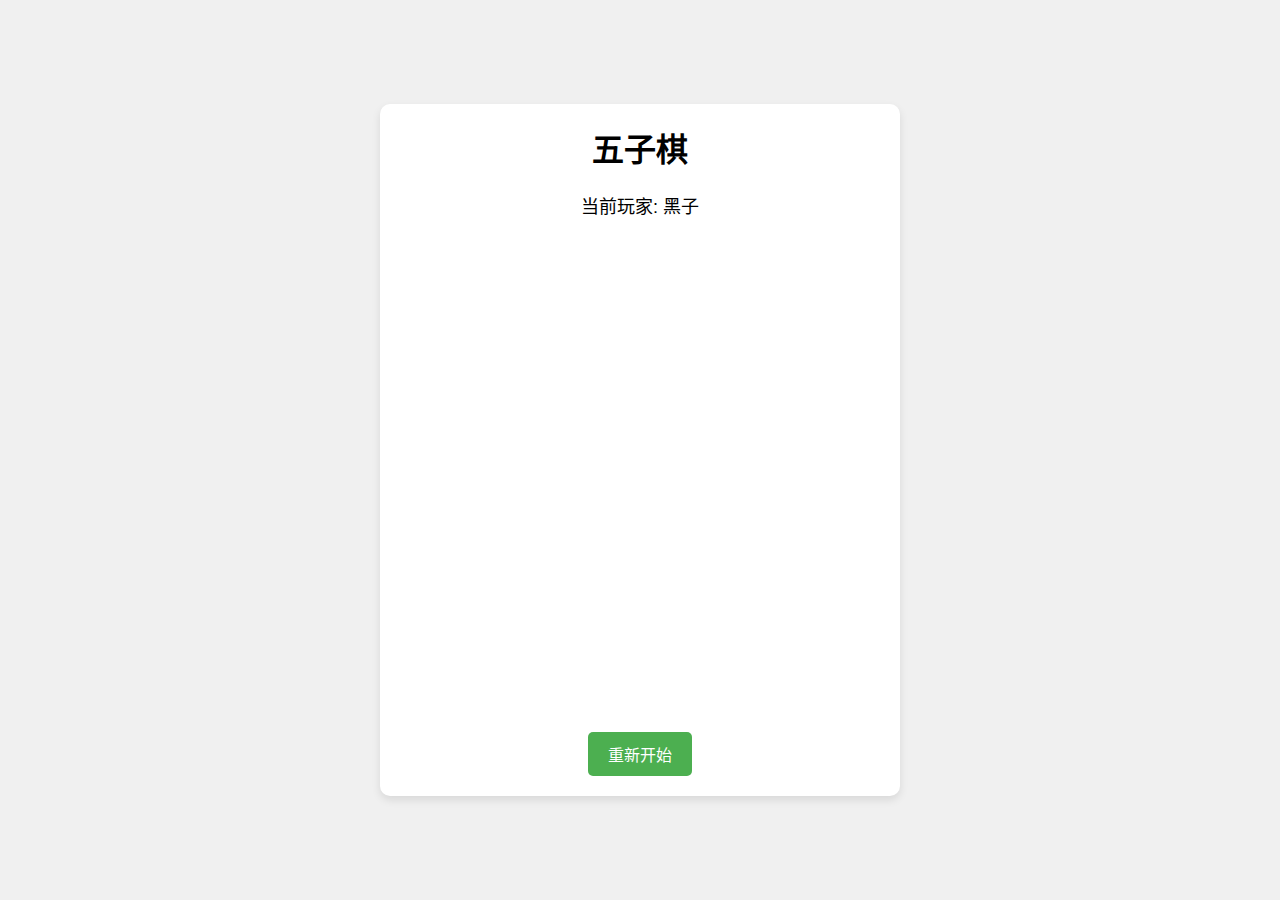
<file: index.html>
<!DOCTYPE html>
<html lang="zh-CN">
<head>
    <meta charset="UTF-8">
    <meta name="viewport" content="width=device-width, initial-scale=1.0">
    <title>五子棋</title>
    <link rel="stylesheet" href="style.css">
</head>
<body>
    <div class="game-container">
        <h1>五子棋</h1>
        <div class="status">当前玩家: <span id="current-player">黑子</span></div>
        <canvas id="chessboard" width="480" height="480"></canvas>
        <div class="controls">
            <button id="restart-btn">重新开始</button>
        </div>
        <div class="message" id="message"></div>
    </div>
    <script src="script.js"></script>
</body>
</html>
</file>
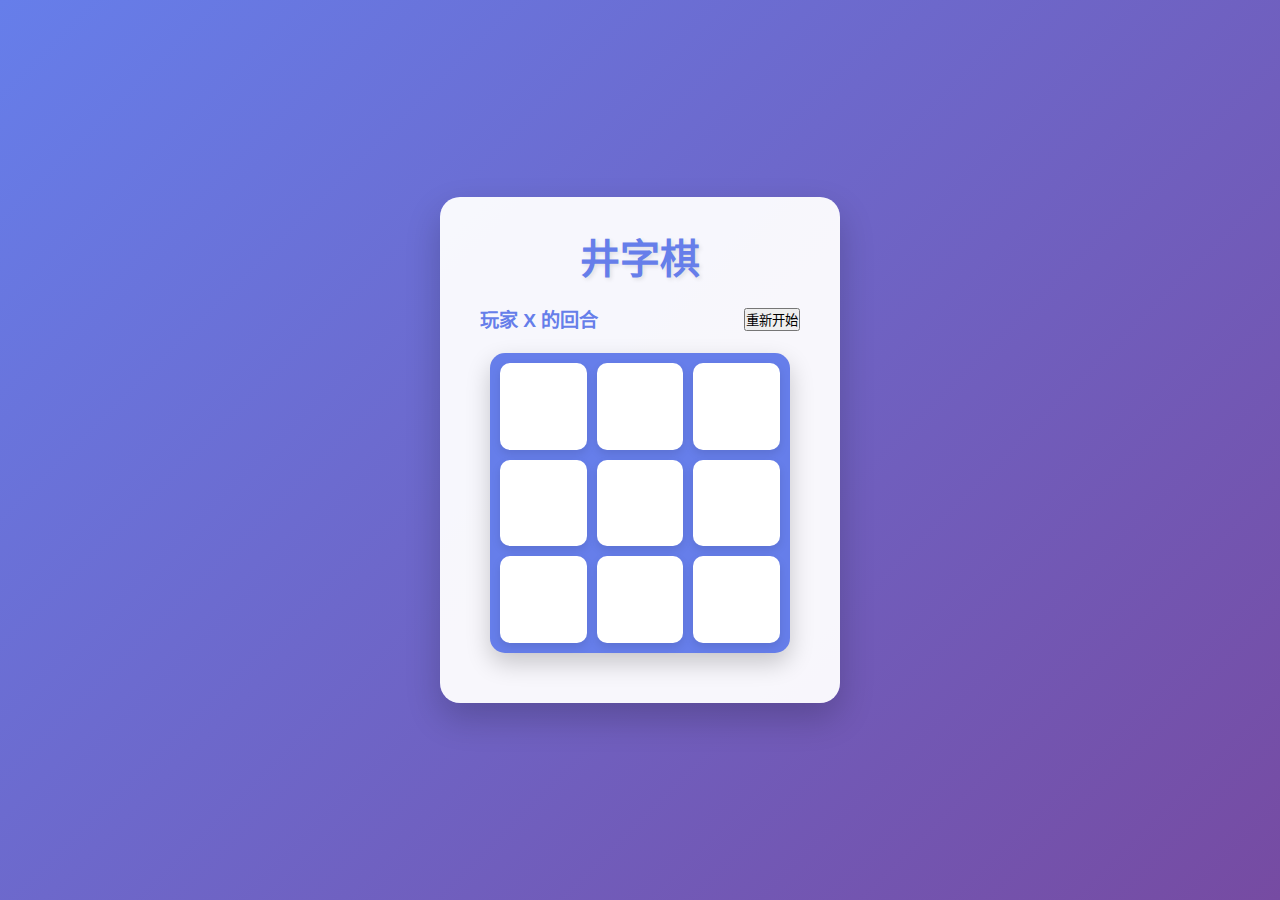
<file: game/tic-tac-toe/index.html>
<!DOCTYPE html>
<html lang="zh-CN">
<head>
    <meta charset="UTF-8">
    <meta name="viewport" content="width=device-width, initial-scale=1.0">
    <title>井字棋游戏</title>
    <link rel="stylesheet" href="style.css">
</head>
<body>
    <div class="game-container">
        <h1>井字棋</h1>
        <div class="game-info">
            <div id="status">玩家 X 的回合</div>
            <button id="resetBtn">重新开始</button>
        </div>
        <div class="game-board">
            <div class="cell" data-index="0"></div>
            <div class="cell" data-index="1"></div>
            <div class="cell" data-index="2"></div>
            <div class="cell" data-index="3"></div>
            <div class="cell" data-index="4"></div>
            <div class="cell" data-index="5"></div>
            <div class="cell" data-index="6"></div>
            <div class="cell" data-index="7"></div>
            <div class="cell" data-index="8"></div>
        </div>
    </div>
    <script src="script.js"></script>
</body>
</html>
</file>
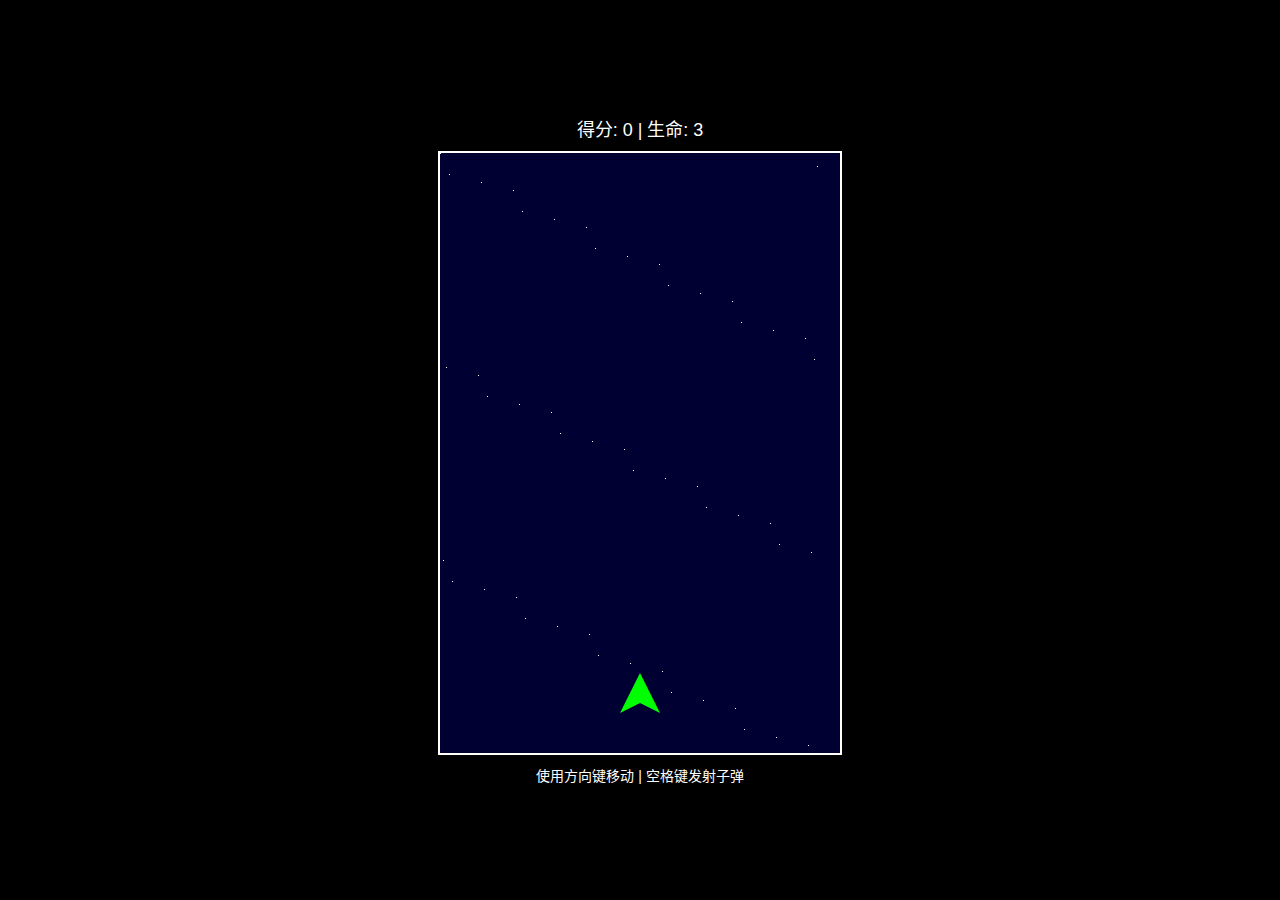
<file: aircraft_battle.html>
<!DOCTYPE html>
<html lang="zh-CN">
<head>
    <meta charset="UTF-8">
    <meta name="viewport" content="width=device-width, initial-scale=1.0">
    <title>飞机大战</title>
    <style>
        body {
            margin: 0;
            padding: 0;
            display: flex;
            justify-content: center;
            align-items: center;
            min-height: 100vh;
            background-color: #000;
            font-family: Arial, sans-serif;
        }
        
        .game-container {
            text-align: center;
        }
        
        #gameCanvas {
            border: 2px solid #fff;
            display: block;
            margin: 0 auto;
        }
        
        .game-info {
            color: #fff;
            margin-bottom: 10px;
            font-size: 18px;
        }
        
        .controls {
            color: #fff;
            margin-top: 10px;
            font-size: 14px;
        }
        
        button {
            margin-top: 10px;
            padding: 10px 20px;
            font-size: 16px;
            background-color: #4CAF50;
            color: white;
            border: none;
            border-radius: 5px;
            cursor: pointer;
            transition: background-color 0.3s;
        }
        
        button:hover {
            background-color: #45a049;
        }
        
        .game-over {
            position: absolute;
            top: 50%;
            left: 50%;
            transform: translate(-50%, -50%);
            color: #fff;
            font-size: 36px;
            font-weight: bold;
            text-align: center;
            display: none;
        }
    </style>
</head>
<body>
    <div class="game-container">
        <div class="game-info">
            <span>得分: <span id="score">0</span></span> | 
            <span>生命: <span id="lives">3</span></span>
        </div>
        <canvas id="gameCanvas" width="400" height="600"></canvas>
        <div class="game-over" id="gameOver">
            <div>游戏结束!</div>
            <div>最终得分: <span id="finalScore">0</span></div>
            <button onclick="resetGame()">重新开始</button>
        </div>
        <div class="controls">
            使用方向键移动 | 空格键发射子弹
        </div>
    </div>

    <script>
        const canvas = document.getElementById('gameCanvas');
        const ctx = canvas.getContext('2d');
        const scoreElement = document.getElementById('score');
        const livesElement = document.getElementById('lives');
        const gameOverElement = document.getElementById('gameOver');
        const finalScoreElement = document.getElementById('finalScore');

        // 游戏状态
        let score = 0;
        let lives = 3;
        let gameRunning = true;
        let keys = {};

        // 玩家飞机
        const player = {
            x: canvas.width / 2 - 20,
            y: canvas.height - 80,
            width: 40,
            height: 40,
            speed: 5
        };

        // 子弹数组
        let bullets = [];

        // 敌机数组
        let enemies = [];

        // 爆炸效果数组
        let explosions = [];

        // 敌机生成计时器
        let enemySpawnTimer = 0;

        // 键盘事件监听
        document.addEventListener('keydown', (e) => {
            keys[e.key] = true;
            if (e.key === ' ') {
                e.preventDefault();
                shootBullet();
            }
        });

        document.addEventListener('keyup', (e) => {
            keys[e.key] = false;
        });

        // 发射子弹
        function shootBullet() {
            if (!gameRunning) return;
            
            bullets.push({
                x: player.x + player.width / 2 - 2,
                y: player.y,
                width: 4,
                height: 10,
                speed: 8
            });
        }

        // 生成敌机
        function spawnEnemy() {
            enemies.push({
                x: Math.random() * (canvas.width - 40),
                y: -40,
                width: 40,
                height: 40,
                speed: 1 + Math.random() * 2,
                type: Math.random() > 0.8 ? 'strong' : 'normal'
            });
        }

        // 创建爆炸效果
        function createExplosion(x, y) {
            explosions.push({
                x: x,
                y: y,
                radius: 5,
                maxRadius: 30,
                alpha: 1
            });
        }

        // 更新游戏状态
        function update() {
            if (!gameRunning) return;

            // 更新玩家位置
            if (keys['ArrowLeft'] && player.x > 0) {
                player.x -= player.speed;
            }
            if (keys['ArrowRight'] && player.x < canvas.width - player.width) {
                player.x += player.speed;
            }
            if (keys['ArrowUp'] && player.y > 0) {
                player.y -= player.speed;
            }
            if (keys['ArrowDown'] && player.y < canvas.height - player.height) {
                player.y += player.speed;
            }

            // 更新子弹
            bullets = bullets.filter(bullet => {
                bullet.y -= bullet.speed;
                return bullet.y > -bullet.height;
            });

            // 更新敌机
            enemies = enemies.filter(enemy => {
                enemy.y += enemy.speed;
                return enemy.y < canvas.height + enemy.height;
            });

            // 生成新敌机
            enemySpawnTimer++;
            if (enemySpawnTimer > 60) {
                spawnEnemy();
                enemySpawnTimer = 0;
            }

            // 碰撞检测 - 子弹击中敌机
            bullets.forEach((bullet, bulletIndex) => {
                enemies.forEach((enemy, enemyIndex) => {
                    if (checkCollision(bullet, enemy)) {
                        bullets.splice(bulletIndex, 1);
                        enemies.splice(enemyIndex, 1);
                        createExplosion(enemy.x + enemy.width / 2, enemy.y + enemy.height / 2);
                        score += enemy.type === 'strong' ? 20 : 10;
                        updateScore();
                    }
                });
            });

            // 碰撞检测 - 敌机撞击玩家
            enemies.forEach((enemy, index) => {
                if (checkCollision(player, enemy)) {
                    enemies.splice(index, 1);
                    createExplosion(enemy.x + enemy.width / 2, enemy.y + enemy.height / 2);
                    lives--;
                    updateLives();
                    
                    if (lives <= 0) {
                        gameOver();
                    }
                }
            });

            // 更新爆炸效果
            explosions = explosions.filter(explosion => {
                explosion.radius += 2;
                explosion.alpha -= 0.05;
                return explosion.alpha > 0;
            });
        }

        // 碰撞检测
        function checkCollision(obj1, obj2) {
            return obj1.x < obj2.x + obj2.width &&
                   obj1.x + obj1.width > obj2.x &&
                   obj1.y < obj2.y + obj2.height &&
                   obj1.y + obj1.height > obj2.y;
        }

        // 绘制游戏画面
        function draw() {
            // 清空画布
            ctx.fillStyle = '#000033';
            ctx.fillRect(0, 0, canvas.width, canvas.height);

            // 绘制星星背景
            ctx.fillStyle = '#fff';
            for (let i = 0; i < 50; i++) {
                const x = (i * 73) % canvas.width;
                const y = (i * 37) % canvas.height;
                ctx.fillRect(x, y, 1, 1);
            }

            // 绘制玩家飞机
            ctx.fillStyle = '#00ff00';
            ctx.beginPath();
            ctx.moveTo(player.x + player.width / 2, player.y);
            ctx.lineTo(player.x, player.y + player.height);
            ctx.lineTo(player.x + player.width / 2, player.y + player.height - 10);
            ctx.lineTo(player.x + player.width, player.y + player.height);
            ctx.closePath();
            ctx.fill();

            // 绘制子弹
            ctx.fillStyle = '#ffff00';
            bullets.forEach(bullet => {
                ctx.fillRect(bullet.x, bullet.y, bullet.width, bullet.height);
            });

            // 绘制敌机
            enemies.forEach(enemy => {
                ctx.fillStyle = enemy.type === 'strong' ? '#ff00ff' : '#ff0000';
                ctx.beginPath();
                ctx.moveTo(enemy.x + enemy.width / 2, enemy.y + enemy.height);
                ctx.lineTo(enemy.x, enemy.y);
                ctx.lineTo(enemy.x + enemy.width / 2, enemy.y + 10);
                ctx.lineTo(enemy.x + enemy.width, enemy.y);
                ctx.closePath();
                ctx.fill();
            });

            // 绘制爆炸效果
            explosions.forEach(explosion => {
                ctx.save();
                ctx.globalAlpha = explosion.alpha;
                ctx.strokeStyle = '#ff6600';
                ctx.lineWidth = 3;
                ctx.beginPath();
                ctx.arc(explosion.x, explosion.y, explosion.radius, 0, Math.PI * 2);
                ctx.stroke();
                ctx.restore();
            });
        }

        // 更新分数显示
        function updateScore() {
            scoreElement.textContent = score;
        }

        // 更新生命值显示
        function updateLives() {
            livesElement.textContent = lives;
        }

        // 游戏结束
        function gameOver() {
            gameRunning = false;
            finalScoreElement.textContent = score;
            gameOverElement.style.display = 'block';
        }

        // 重新开始游戏
        function resetGame() {
            score = 0;
            lives = 3;
            gameRunning = true;
            bullets = [];
            enemies = [];
            explosions = [];
            enemySpawnTimer = 0;
            player.x = canvas.width / 2 - 20;
            player.y = canvas.height - 80;
            
            updateScore();
            updateLives();
            gameOverElement.style.display = 'none';
        }

        // 游戏主循环
        function gameLoop() {
            update();
            draw();
            requestAnimationFrame(gameLoop);
        }

        // 启动游戏
        gameLoop();
    </script>
</body>
</html>
</file>
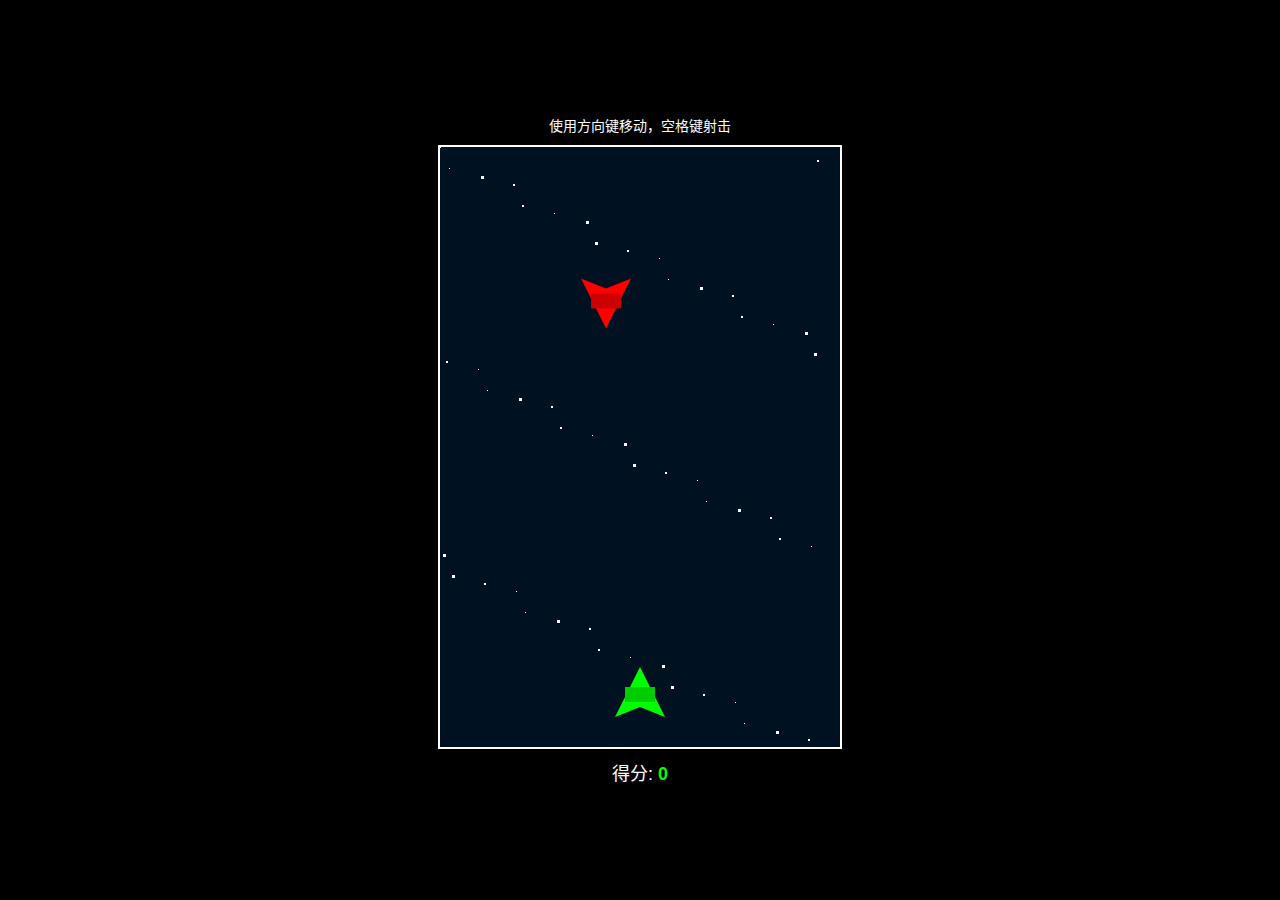
<file: airplane-battle.html>
<!DOCTYPE html>
<html lang="zh-CN">
<head>
    <meta charset="UTF-8">
    <meta name="viewport" content="width=device-width, initial-scale=1.0">
    <title>飞机大战</title>
    <style>
        body {
            margin: 0;
            padding: 0;
            background-color: #000;
            display: flex;
            justify-content: center;
            align-items: center;
            min-height: 100vh;
            font-family: Arial, sans-serif;
        }
        
        #gameContainer {
            text-align: center;
            position: relative;
        }
        
        #gameCanvas {
            border: 2px solid #fff;
            background-color: #001122;
            display: block;
        }
        
        #gameInfo {
            color: #fff;
            margin-top: 10px;
            font-size: 18px;
        }
        
        #score {
            color: #00ff00;
            font-weight: bold;
        }
        
        #gameOver {
            position: absolute;
            top: 50%;
            left: 50%;
            transform: translate(-50%, -50%);
            color: #fff;
            font-size: 24px;
            display: none;
            text-align: center;
        }
        
        #gameOver h2 {
            color: #ff0000;
            margin-bottom: 20px;
        }
        
        #restartBtn {
            padding: 10px 20px;
            font-size: 16px;
            background-color: #00ff00;
            border: none;
            cursor: pointer;
            border-radius: 5px;
        }
        
        #restartBtn:hover {
            background-color: #00cc00;
        }
        
        #instructions {
            color: #fff;
            margin-bottom: 10px;
            font-size: 14px;
        }
    </style>
</head>
<body>
    <div id="gameContainer">
        <div id="instructions">使用方向键移动，空格键射击</div>
        <canvas id="gameCanvas" width="400" height="600"></canvas>
        <div id="gameInfo">得分: <span id="score">0</span></div>
        <div id="gameOver">
            <h2>游戏结束</h2>
            <p>最终得分: <span id="finalScore">0</span></p>
            <button id="restartBtn">重新开始</button>
        </div>
    </div>

    <script>
        const canvas = document.getElementById('gameCanvas');
        const ctx = canvas.getContext('2d');
        const scoreElement = document.getElementById('score');
        const gameOverElement = document.getElementById('gameOver');
        const finalScoreElement = document.getElementById('finalScore');
        const restartBtn = document.getElementById('restartBtn');

        // 游戏状态
        let gameRunning = true;
        let score = 0;
        
        // 玩家飞机
        const player = {
            x: canvas.width / 2 - 25,
            y: canvas.height - 80,
            width: 50,
            height: 50,
            speed: 5
        };

        // 子弹数组
        let bullets = [];
        
        // 敌人数组
        let enemies = [];
        
        // 键盘状态
        const keys = {
            left: false,
            right: false,
            up: false,
            down: false,
            space: false
        };

        // 上次射击时间（控制射击频率）
        let lastShotTime = 0;
        const shotInterval = 200; // 毫秒

        // 上次生成敌机时间
        let lastEnemyTime = 0;
        const enemyInterval = 1000; // 毫秒

        // 绘制玩家飞机
        function drawPlayer() {
            ctx.fillStyle = '#00ff00';
            ctx.beginPath();
            ctx.moveTo(player.x + player.width / 2, player.y);
            ctx.lineTo(player.x, player.y + player.height);
            ctx.lineTo(player.x + player.width / 2, player.y + player.height - 10);
            ctx.lineTo(player.x + player.width, player.y + player.height);
            ctx.closePath();
            ctx.fill();
            
            // 绘制机翼
            ctx.fillStyle = '#00cc00';
            ctx.fillRect(player.x + 10, player.y + 20, 30, 15);
        }

        // 绘制子弹
        function drawBullets() {
            ctx.fillStyle = '#ffff00';
            bullets.forEach(bullet => {
                ctx.fillRect(bullet.x, bullet.y, bullet.width, bullet.height);
            });
        }

        // 绘制敌机
        function drawEnemies() {
            enemies.forEach(enemy => {
                ctx.fillStyle = '#ff0000';
                ctx.beginPath();
                ctx.moveTo(enemy.x + enemy.width / 2, enemy.y + enemy.height);
                ctx.lineTo(enemy.x, enemy.y);
                ctx.lineTo(enemy.x + enemy.width / 2, enemy.y + 10);
                ctx.lineTo(enemy.x + enemy.width, enemy.y);
                ctx.closePath();
                ctx.fill();
                
                // 绘制敌机翼
                ctx.fillStyle = '#cc0000';
                ctx.fillRect(enemy.x + 10, enemy.y + 15, 30, 15);
            });
        }

        // 更新游戏状态
        function update() {
            if (!gameRunning) return;

            // 更新玩家位置
            if (keys.left && player.x > 0) {
                player.x -= player.speed;
            }
            if (keys.right && player.x < canvas.width - player.width) {
                player.x += player.speed;
            }
            if (keys.up && player.y > 0) {
                player.y -= player.speed;
            }
            if (keys.down && player.y < canvas.height - player.height) {
                player.y += player.speed;
            }

            // 更新子弹位置
            bullets = bullets.filter(bullet => {
                bullet.y -= bullet.speed;
                return bullet.y > -bullet.height;
            });

            // 更新敌机位置
            enemies = enemies.filter(enemy => {
                enemy.y += enemy.speed;
                return enemy.y < canvas.height + enemy.height;
            });

            // 碰撞检测
            checkCollisions();

            // 生成新敌机
            const currentTime = Date.now();
            if (currentTime - lastEnemyTime > enemyInterval) {
                createEnemy();
                lastEnemyTime = currentTime;
            }
        }

        // 创建敌机
        function createEnemy() {
            const enemy = {
                x: Math.random() * (canvas.width - 50),
                y: -50,
                width: 50,
                height: 50,
                speed: 2 + Math.random() * 3
            };
            enemies.push(enemy);
        }

        // 射击
        function shoot() {
            const currentTime = Date.now();
            if (currentTime - lastShotTime > shotInterval) {
                const bullet = {
                    x: player.x + player.width / 2 - 3,
                    y: player.y,
                    width: 6,
                    height: 15,
                    speed: 8
                };
                bullets.push(bullet);
                lastShotTime = currentTime;
            }
        }

        // 碰撞检测
        function checkCollisions() {
            // 检测子弹击中敌机
            bullets.forEach((bullet, bulletIndex) => {
                enemies.forEach((enemy, enemyIndex) => {
                    if (bullet.x < enemy.x + enemy.width &&
                        bullet.x + bullet.width > enemy.x &&
                        bullet.y < enemy.y + enemy.height &&
                        bullet.y + bullet.height > enemy.y) {
                        
                        // 移除子弹和敌机
                        bullets.splice(bulletIndex, 1);
                        enemies.splice(enemyIndex, 1);
                        
                        // 增加分数
                        score += 10;
                        scoreElement.textContent = score;
                    }
                });
            });

            // 检测敌机撞击玩家
            enemies.forEach(enemy => {
                if (player.x < enemy.x + enemy.width &&
                    player.x + player.width > enemy.x &&
                    player.y < enemy.y + enemy.height &&
                    player.y + player.height > enemy.y) {
                    
                    gameOver();
                }
            });
        }

        // 游戏结束
        function gameOver() {
            gameRunning = false;
            finalScoreElement.textContent = score;
            gameOverElement.style.display = 'block';
        }

        // 重新开始游戏
        function restartGame() {
            gameRunning = true;
            score = 0;
            scoreElement.textContent = score;
            bullets = [];
            enemies = [];
            player.x = canvas.width / 2 - 25;
            player.y = canvas.height - 80;
            gameOverElement.style.display = 'none';
            lastShotTime = 0;
            lastEnemyTime = 0;
        }

        // 绘制星空背景
        function drawBackground() {
            ctx.fillStyle = '#001122';
            ctx.fillRect(0, 0, canvas.width, canvas.height);
            
            // 绘制星星
            ctx.fillStyle = '#ffffff';
            for (let i = 0; i < 50; i++) {
                const x = (i * 73) % canvas.width;
                const y = (i * 37) % canvas.height;
                const size = (i % 3) + 1;
                ctx.fillRect(x, y, size, size);
            }
        }

        // 游戏主循环
        function gameLoop() {
            drawBackground();
            
            if (gameRunning) {
                update();
                
                // 自动射击（按住空格键）
                if (keys.space) {
                    shoot();
                }
            }
            
            drawPlayer();
            drawBullets();
            drawEnemies();
            
            requestAnimationFrame(gameLoop);
        }

        // 键盘事件处理
        document.addEventListener('keydown', (e) => {
            switch(e.key) {
                case 'ArrowLeft':
                    keys.left = true;
                    e.preventDefault();
                    break;
                case 'ArrowRight':
                    keys.right = true;
                    e.preventDefault();
                    break;
                case 'ArrowUp':
                    keys.up = true;
                    e.preventDefault();
                    break;
                case 'ArrowDown':
                    keys.down = true;
                    e.preventDefault();
                    break;
                case ' ':
                    keys.space = true;
                    e.preventDefault();
                    break;
            }
        });

        document.addEventListener('keyup', (e) => {
            switch(e.key) {
                case 'ArrowLeft':
                    keys.left = false;
                    break;
                case 'ArrowRight':
                    keys.right = false;
                    break;
                case 'ArrowUp':
                    keys.up = false;
                    break;
                case 'ArrowDown':
                    keys.down = false;
                    break;
                case ' ':
                    keys.space = false;
                    break;
            }
        });

        // 重新开始按钮
        restartBtn.addEventListener('click', restartGame);

        // 启动游戏
        gameLoop();
    </script>
</body>
</html>
</file>
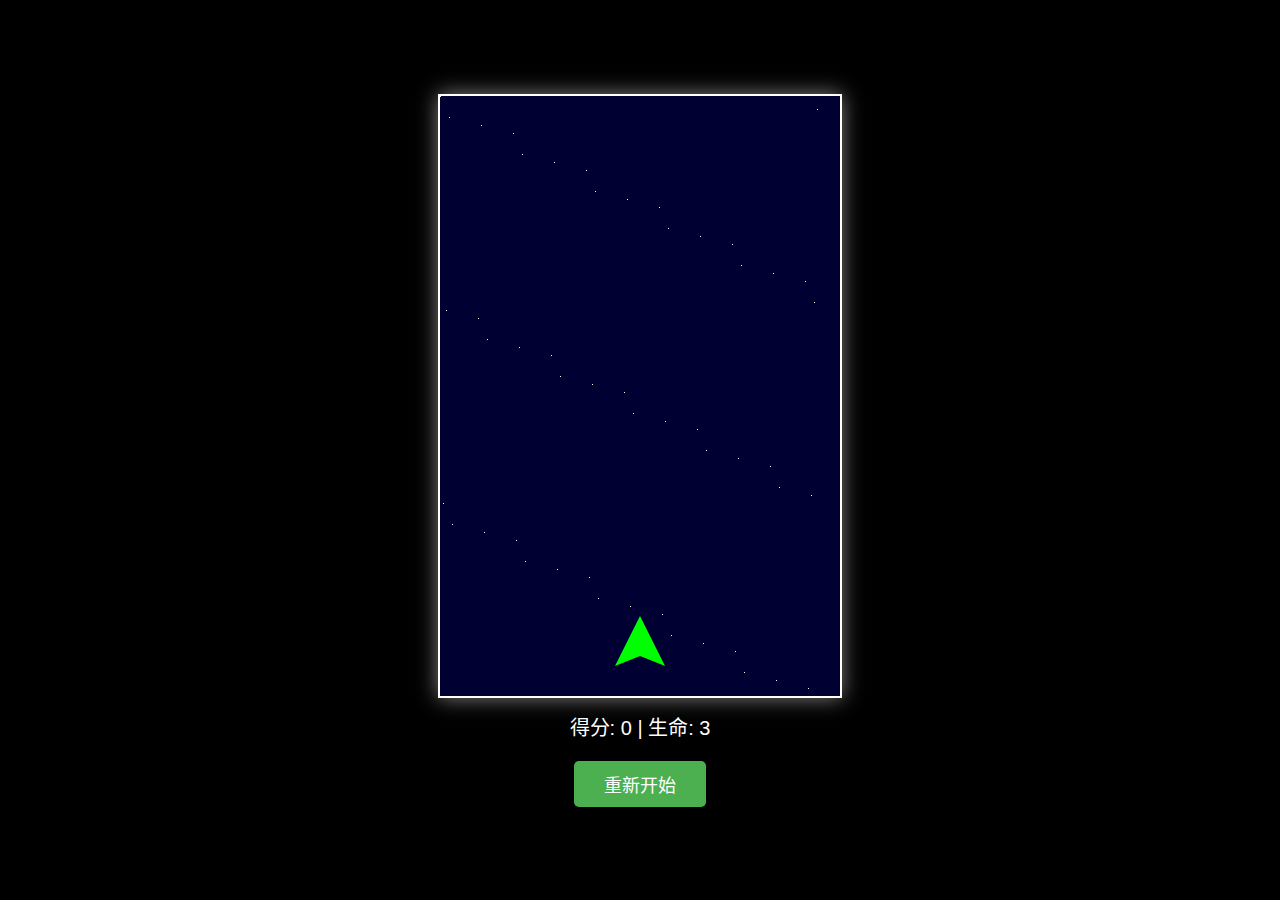
<file: airplane_battle.html>
<!DOCTYPE html>
<html lang="zh-CN">
<head>
    <meta charset="UTF-8">
    <meta name="viewport" content="width=device-width, initial-scale=1.0">
    <title>飞机大战</title>
    <style>
        body {
            margin: 0;
            padding: 0;
            display: flex;
            justify-content: center;
            align-items: center;
            min-height: 100vh;
            background-color: #000;
            font-family: Arial, sans-serif;
        }
        
        #gameContainer {
            text-align: center;
        }
        
        canvas {
            border: 2px solid #fff;
            box-shadow: 0 0 20px rgba(255, 255, 255, 0.5);
        }
        
        #gameInfo {
            color: white;
            font-size: 20px;
            margin-top: 10px;
        }
        
        #gameOver {
            color: red;
            font-size: 30px;
            margin-top: 20px;
            display: none;
        }
        
        button {
            margin-top: 20px;
            padding: 10px 30px;
            font-size: 18px;
            background-color: #4CAF50;
            color: white;
            border: none;
            border-radius: 5px;
            cursor: pointer;
            transition: background-color 0.3s;
        }
        
        button:hover {
            background-color: #45a049;
        }
    </style>
</head>
<body>
    <div id="gameContainer">
        <canvas id="gameCanvas" width="400" height="600"></canvas>
        <div id="gameInfo">
            <span>得分: <span id="score">0</span></span> | 
            <span>生命: <span id="lives">3</span></span>
        </div>
        <div id="gameOver">游戏结束</div>
        <button id="restartBtn" onclick="restartGame()">重新开始</button>
    </div>

    <script>
        const canvas = document.getElementById('gameCanvas');
        const ctx = canvas.getContext('2d');
        
        // 游戏状态
        let score = 0;
        let lives = 3;
        let gameRunning = true;
        
        // 玩家飞机
        const player = {
            x: canvas.width / 2 - 25,
            y: canvas.height - 80,
            width: 50,
            height: 50,
            speed: 5
        };
        
        // 子弹数组
        let bullets = [];
        
        // 敌机数组
        let enemies = [];
        
        // 爆炸效果数组
        let explosions = [];
        
        // 键盘状态
        const keys = {};
        
        // 监听键盘事件
        document.addEventListener('keydown', (e) => {
            keys[e.key] = true;
            if (e.key === ' ' && gameRunning) {
                shootBullet();
            }
        });
        
        document.addEventListener('keyup', (e) => {
            keys[e.key] = false;
        });
        
        // 发射子弹
        function shootBullet() {
            bullets.push({
                x: player.x + player.width / 2 - 3,
                y: player.y,
                width: 6,
                height: 15,
                speed: 8
            });
        }
        
        // 生成敌机
        function spawnEnemy() {
            if (!gameRunning) return;
            
            enemies.push({
                x: Math.random() * (canvas.width - 40),
                y: -50,
                width: 40,
                height: 40,
                speed: 2 + Math.random() * 2
            });
        }
        
        // 创建爆炸效果
        function createExplosion(x, y) {
            explosions.push({
                x: x,
                y: y,
                radius: 5,
                maxRadius: 30,
                alpha: 1
            });
        }
        
        // 更新游戏状态
        function update() {
            if (!gameRunning) return;
            
            // 更新玩家位置
            if (keys['ArrowLeft'] && player.x > 0) {
                player.x -= player.speed;
            }
            if (keys['ArrowRight'] && player.x < canvas.width - player.width) {
                player.x += player.speed;
            }
            if (keys['ArrowUp'] && player.y > 0) {
                player.y -= player.speed;
            }
            if (keys['ArrowDown'] && player.y < canvas.height - player.height) {
                player.y += player.speed;
            }
            
            // 更新子弹
            bullets = bullets.filter(bullet => {
                bullet.y -= bullet.speed;
                return bullet.y > -bullet.height;
            });
            
            // 更新敌机
            enemies = enemies.filter(enemy => {
                enemy.y += enemy.speed;
                return enemy.y < canvas.height + enemy.height;
            });
            
            // 碰撞检测 - 子弹击中敌机
            bullets.forEach((bullet, bulletIndex) => {
                enemies.forEach((enemy, enemyIndex) => {
                    if (checkCollision(bullet, enemy)) {
                        createExplosion(enemy.x + enemy.width/2, enemy.y + enemy.height/2);
                        bullets.splice(bulletIndex, 1);
                        enemies.splice(enemyIndex, 1);
                        score += 10;
                        updateScore();
                    }
                });
            });
            
            // 碰撞检测 - 敌机撞击玩家
            enemies.forEach((enemy, index) => {
                if (checkCollision(player, enemy)) {
                    createExplosion(enemy.x + enemy.width/2, enemy.y + enemy.height/2);
                    enemies.splice(index, 1);
                    lives--;
                    updateLives();
                    
                    if (lives <= 0) {
                        gameOver();
                    }
                }
            });
            
            // 更新爆炸效果
            explosions = explosions.filter(explosion => {
                explosion.radius += 2;
                explosion.alpha -= 0.05;
                return explosion.alpha > 0;
            });
        }
        
        // 碰撞检测
        function checkCollision(obj1, obj2) {
            return obj1.x < obj2.x + obj2.width &&
                   obj1.x + obj1.width > obj2.x &&
                   obj1.y < obj2.y + obj2.height &&
                   obj1.y + obj1.height > obj2.y;
        }
        
        // 绘制游戏画面
        function draw() {
            // 清空画布
            ctx.fillStyle = '#000033';
            ctx.fillRect(0, 0, canvas.width, canvas.height);
            
            // 绘制星星背景
            ctx.fillStyle = 'white';
            for (let i = 0; i < 50; i++) {
                const x = (i * 73) % canvas.width;
                const y = (i * 37) % canvas.height;
                ctx.fillRect(x, y, 1, 1);
            }
            
            // 绘制玩家飞机
            ctx.fillStyle = '#00ff00';
            ctx.beginPath();
            ctx.moveTo(player.x + player.width / 2, player.y);
            ctx.lineTo(player.x, player.y + player.height);
            ctx.lineTo(player.x + player.width / 2, player.y + player.height - 10);
            ctx.lineTo(player.x + player.width, player.y + player.height);
            ctx.closePath();
            ctx.fill();
            
            // 绘制子弹
            ctx.fillStyle = '#ffff00';
            bullets.forEach(bullet => {
                ctx.fillRect(bullet.x, bullet.y, bullet.width, bullet.height);
            });
            
            // 绘制敌机
            ctx.fillStyle = '#ff0000';
            enemies.forEach(enemy => {
                ctx.beginPath();
                ctx.moveTo(enemy.x + enemy.width / 2, enemy.y + enemy.height);
                ctx.lineTo(enemy.x, enemy.y);
                ctx.lineTo(enemy.x + enemy.width / 2, enemy.y + 10);
                ctx.lineTo(enemy.x + enemy.width, enemy.y);
                ctx.closePath();
                ctx.fill();
            });
            
            // 绘制爆炸效果
            explosions.forEach(explosion => {
                ctx.save();
                ctx.globalAlpha = explosion.alpha;
                ctx.strokeStyle = '#ff6600';
                ctx.lineWidth = 3;
                ctx.beginPath();
                ctx.arc(explosion.x, explosion.y, explosion.radius, 0, Math.PI * 2);
                ctx.stroke();
                ctx.restore();
            });
        }
        
        // 更新分数显示
        function updateScore() {
            document.getElementById('score').textContent = score;
        }
        
        // 更新生命显示
        function updateLives() {
            document.getElementById('lives').textContent = lives;
        }
        
        // 游戏结束
        function gameOver() {
            gameRunning = false;
            document.getElementById('gameOver').style.display = 'block';
        }
        
        // 重新开始游戏
        function restartGame() {
            score = 0;
            lives = 3;
            gameRunning = true;
            bullets = [];
            enemies = [];
            explosions = [];
            player.x = canvas.width / 2 - 25;
            player.y = canvas.height - 80;
            
            updateScore();
            updateLives();
            document.getElementById('gameOver').style.display = 'none';
        }
        
        // 游戏主循环
        function gameLoop() {
            update();
            draw();
            requestAnimationFrame(gameLoop);
        }
        
        // 定时生成敌机
        setInterval(spawnEnemy, 1500);
        
        // 启动游戏
        gameLoop();
    </script>
</body>
</html>
</file>
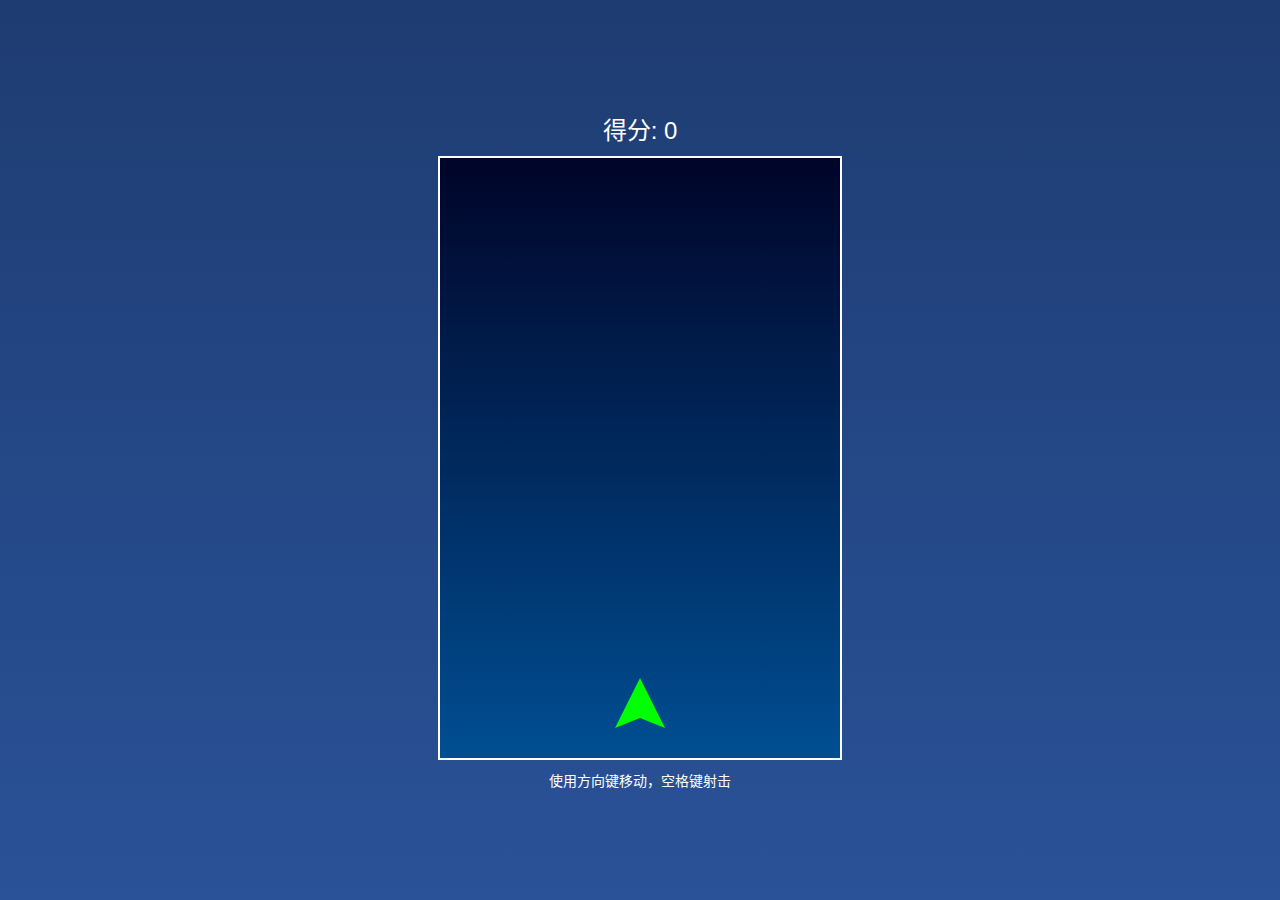
<file: airplane_game.html>
<!DOCTYPE html>
<html lang="zh-CN">
<head>
    <meta charset="UTF-8">
    <meta name="viewport" content="width=device-width, initial-scale=1.0">
    <title>飞机大战</title>
    <style>
        body {
            margin: 0;
            padding: 0;
            display: flex;
            justify-content: center;
            align-items: center;
            min-height: 100vh;
            background: linear-gradient(to bottom, #1e3c72, #2a5298);
            font-family: Arial, sans-serif;
        }
        
        #gameContainer {
            text-align: center;
        }
        
        #gameCanvas {
            border: 2px solid #fff;
            background: linear-gradient(to bottom, #000428, #004e92);
            display: block;
            margin: 0 auto;
        }
        
        #score {
            color: white;
            font-size: 24px;
            margin-bottom: 10px;
        }
        
        #gameOver {
            display: none;
            position: absolute;
            top: 50%;
            left: 50%;
            transform: translate(-50%, -50%);
            background: rgba(0, 0, 0, 0.8);
            color: white;
            padding: 30px;
            border-radius: 10px;
            text-align: center;
        }
        
        #gameOver h2 {
            margin: 0 0 20px 0;
            font-size: 36px;
        }
        
        #restartBtn {
            padding: 10px 30px;
            font-size: 18px;
            background: #4CAF50;
            color: white;
            border: none;
            border-radius: 5px;
            cursor: pointer;
        }
        
        #restartBtn:hover {
            background: #45a049;
        }
        
        #instructions {
            color: white;
            margin-top: 10px;
            font-size: 14px;
        }
    </style>
</head>
<body>
    <div id="gameContainer">
        <div id="score">得分: 0</div>
        <canvas id="gameCanvas" width="400" height="600"></canvas>
        <div id="instructions">使用方向键移动，空格键射击</div>
        
        <div id="gameOver">
            <h2>游戏结束</h2>
            <p id="finalScore">最终得分: 0</p>
            <button id="restartBtn">重新开始</button>
        </div>
    </div>

    <script>
        const canvas = document.getElementById('gameCanvas');
        const ctx = canvas.getContext('2d');
        const scoreElement = document.getElementById('score');
        const gameOverElement = document.getElementById('gameOver');
        const finalScoreElement = document.getElementById('finalScore');
        const restartBtn = document.getElementById('restartBtn');

        // 游戏状态
        let gameRunning = true;
        let score = 0;
        
        // 玩家飞机
        const player = {
            x: canvas.width / 2 - 25,
            y: canvas.height - 80,
            width: 50,
            height: 50,
            speed: 5
        };
        
        // 子弹数组
        let bullets = [];
        
        // 敌人数组
        let enemies = [];
        
        // 键盘状态
        const keys = {};
        
        // 事件监听
        document.addEventListener('keydown', (e) => {
            keys[e.key] = true;
            if (e.key === ' ') {
                e.preventDefault();
                shoot();
            }
        });
        
        document.addEventListener('keyup', (e) => {
            keys[e.key] = false;
        });
        
        restartBtn.addEventListener('click', restartGame);
        
        // 射击函数
        function shoot() {
            if (!gameRunning) return;
            
            bullets.push({
                x: player.x + player.width / 2 - 3,
                y: player.y,
                width: 6,
                height: 15,
                speed: 8
            });
        }
        
        // 生成敌人
        function spawnEnemy() {
            if (!gameRunning) return;
            
            enemies.push({
                x: Math.random() * (canvas.width - 40),
                y: -50,
                width: 40,
                height: 40,
                speed: 2 + Math.random() * 3
            });
        }
        
        // 碰撞检测
        function checkCollision(rect1, rect2) {
            return rect1.x < rect2.x + rect2.width &&
                   rect1.x + rect1.width > rect2.x &&
                   rect1.y < rect2.y + rect2.height &&
                   rect1.y + rect1.height > rect2.y;
        }
        
        // 更新游戏状态
        function update() {
            if (!gameRunning) return;
            
            // 更新玩家位置
            if (keys['ArrowLeft'] && player.x > 0) {
                player.x -= player.speed;
            }
            if (keys['ArrowRight'] && player.x < canvas.width - player.width) {
                player.x += player.speed;
            }
            if (keys['ArrowUp'] && player.y > 0) {
                player.y -= player.speed;
            }
            if (keys['ArrowDown'] && player.y < canvas.height - player.height) {
                player.y += player.speed;
            }
            
            // 更新子弹
            bullets = bullets.filter(bullet => {
                bullet.y -= bullet.speed;
                return bullet.y > -bullet.height;
            });
            
            // 更新敌人
            enemies = enemies.filter(enemy => {
                enemy.y += enemy.speed;
                return enemy.y < canvas.height + enemy.height;
            });
            
            // 检测子弹击中敌人
            bullets.forEach((bullet, bulletIndex) => {
                enemies.forEach((enemy, enemyIndex) => {
                    if (checkCollision(bullet, enemy)) {
                        bullets.splice(bulletIndex, 1);
                        enemies.splice(enemyIndex, 1);
                        score += 10;
                        scoreElement.textContent = `得分: ${score}`;
                    }
                });
            });
            
            // 检测敌人撞到玩家
            enemies.forEach(enemy => {
                if (checkCollision(player, enemy)) {
                    gameOver();
                }
            });
        }
        
        // 绘制游戏画面
        function draw() {
            // 清空画布
            ctx.clearRect(0, 0, canvas.width, canvas.height);
            
            // 绘制玩家飞机
            ctx.fillStyle = '#00ff00';
            ctx.beginPath();
            ctx.moveTo(player.x + player.width / 2, player.y);
            ctx.lineTo(player.x, player.y + player.height);
            ctx.lineTo(player.x + player.width / 2, player.y + player.height - 10);
            ctx.lineTo(player.x + player.width, player.y + player.height);
            ctx.closePath();
            ctx.fill();
            
            // 绘制子弹
            ctx.fillStyle = '#ffff00';
            bullets.forEach(bullet => {
                ctx.fillRect(bullet.x, bullet.y, bullet.width, bullet.height);
            });
            
            // 绘制敌人
            ctx.fillStyle = '#ff0000';
            enemies.forEach(enemy => {
                ctx.beginPath();
                ctx.moveTo(enemy.x + enemy.width / 2, enemy.y + enemy.height);
                ctx.lineTo(enemy.x, enemy.y);
                ctx.lineTo(enemy.x + enemy.width / 2, enemy.y + 10);
                ctx.lineTo(enemy.x + enemy.width, enemy.y);
                ctx.closePath();
                ctx.fill();
            });
        }
        
        // 游戏结束
        function gameOver() {
            gameRunning = false;
            finalScoreElement.textContent = `最终得分: ${score}`;
            gameOverElement.style.display = 'block';
        }
        
        // 重新开始游戏
        function restartGame() {
            gameRunning = true;
            score = 0;
            scoreElement.textContent = `得分: ${score}`;
            bullets = [];
            enemies = [];
            player.x = canvas.width / 2 - 25;
            player.y = canvas.height - 80;
            gameOverElement.style.display = 'none';
        }
        
        // 游戏主循环
        function gameLoop() {
            update();
            draw();
            requestAnimationFrame(gameLoop);
        }
        
        // 定时生成敌人
        setInterval(spawnEnemy, 1500);
        
        // 启动游戏
        gameLoop();
    </script>
</body>
</html>
</file>
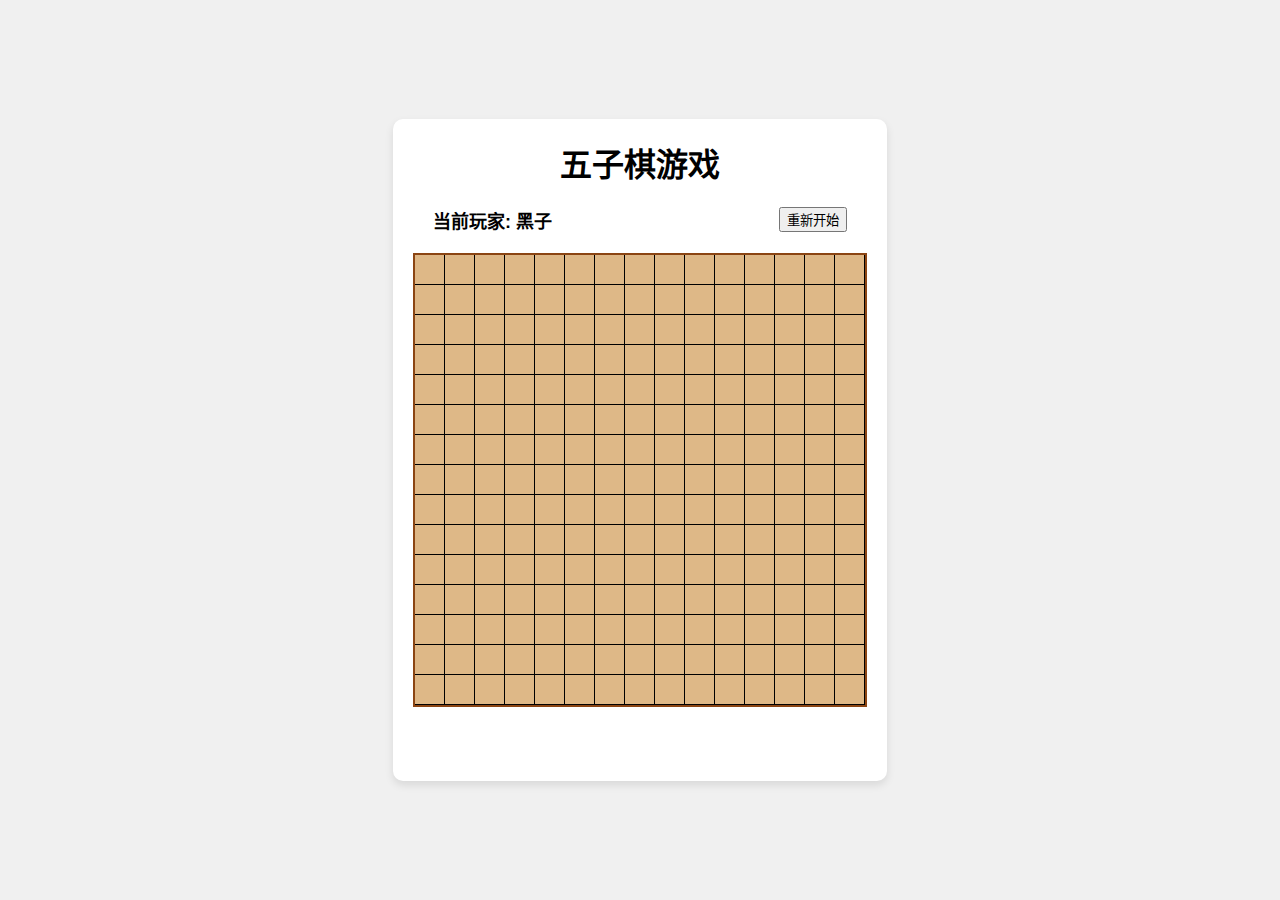
<file: gobang.html>
<!DOCTYPE html>
<html lang="zh-CN">
<head>
    <meta charset="UTF-8">
    <meta name="viewport" content="width=device-width, initial-scale=1.0">
    <title>五子棋游戏</title>
    <link rel="stylesheet" href="gobang.css">
</head>
<body>
    <div class="container">
        <h1>五子棋游戏</h1>
        <div class="game-info">
            <div class="current-player">当前玩家: <span id="current-player">黑子</span></div>
            <button id="reset-btn">重新开始</button>
        </div>
        <div class="game-board" id="game-board"></div>
        <div class="game-status" id="game-status"></div>
    </div>
    <script src="gobang.js"></script>
</body>
</html>
</file>
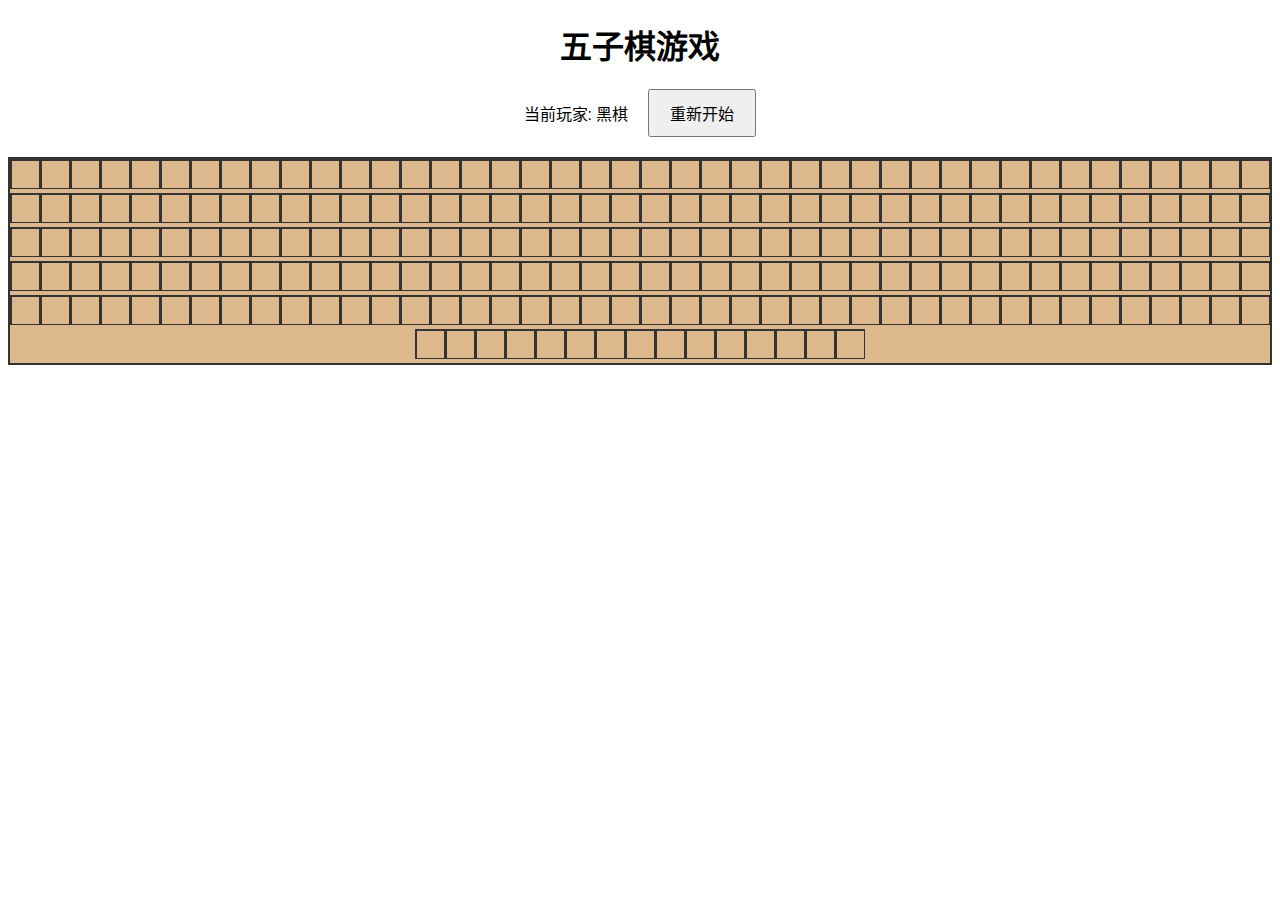
<file: gomoku.html>
<!DOCTYPE html>
<html lang="zh-CN">
<head>
    <meta charset="UTF-8">
    <meta name="viewport" content="width=device-width, initial-scale=1.0">
    <title>五子棋游戏</title>
    <style>
        .container {
            text-align: center;
            font-family: Arial, sans-serif;
        }
        
        .game-info {
            margin: 20px 0;
            display: flex;
            justify-content: center;
            align-items: center;
            gap: 20px;
        }
        
        #game-board {
            display: inline-block;
            margin: 0 auto;
            background-color: #DDB88C;
            border: 2px solid #333;
        }
        
        .game-status {
            margin-top: 20px;
            font-size: 24px;
            font-weight: bold;
            min-height: 30px;
        }
        
        #restart-btn {
            padding: 10px 20px;
            font-size: 16px;
            cursor: pointer;
        }
    </style>
</head>
<body>
    <div class="container">
        <h1>五子棋游戏</h1>
        <div class="game-info">
            <div class="current-player">当前玩家: <span id="current-player">黑棋</span></div>
            <button id="restart-btn">重新开始</button>
        </div>
        <div class="game-board" id="game-board"></div>
        <div class="game-status" id="game-status"></div>
    </div>
    <script>
        // 游戏状态变量
        let board = [];
        let currentPlayer = 'black';
        let gameOver = false;
        const boardSize = 15;
        
        // 初始化游戏
        function initGame() {
            // 重置游戏状态
            board = Array(boardSize).fill().map(() => Array(boardSize).fill(0));
            currentPlayer = 'black';
            gameOver = false;
            document.getElementById('current-player').textContent = '黑棋';
            document.getElementById('game-status').textContent = '';
            
            // 创建棋盘
            createBoard();
        }
        
        // 创建棋盘
        function createBoard() {
            const gameBoard = document.getElementById('game-board');
            gameBoard.innerHTML = '';
            
            // 创建15x15的棋盘
            for (let i = 0; i < boardSize; i++) {
                for (let j = 0; j < boardSize; j++) {
                    const cell = document.createElement('div');
                    cell.className = 'cell';
                    cell.dataset.row = i;
                    cell.dataset.col = j;
                    cell.addEventListener('click', () => makeMove(i, j));
                    gameBoard.appendChild(cell);
                }
            }
            
            // 添加CSS样式
            const style = document.createElement('style');
            style.textContent = `
                .cell {
                    width: 30px;
                    height: 30px;
                    border: 1px solid #333;
                    display: inline-block;
                    position: relative;
                    box-sizing: border-box;
                }
                
                .cell:before {
                    content: '';
                    position: absolute;
                    top: 0;
                    left: 0;
                    width: 100%;
                    height: 100%;
                    background-image: 
                        linear-gradient(to right, #333 1px, transparent 1px),
                        linear-gradient(to bottom, #333 1px, transparent 1px);
                    background-size: 30px 30px;
                }
                
                .cell:hover {
                    background-color: rgba(0, 0, 0, 0.1);
                }
                
                .piece {
                    position: absolute;
                    width: 28px;
                    height: 28px;
                    border-radius: 50%;
                    top: 1px;
                    left: 1px;
                    z-index: 10;
                }
                
                .black {
                    background: radial-gradient(circle at 30% 30%, #666, #000);
                }
                
                .white {
                    background: radial-gradient(circle at 30% 30%, #fff, #ddd);
                    border: 1px solid #999;
                }
            `;
            document.head.appendChild(style);
        }
        
        // 落子
        function makeMove(row, col) {
            // 检查游戏是否结束或该位置是否已有棋子
            if (gameOver || board[row][col] !== 0) return;
            
            // 记录落子
            board[row][col] = currentPlayer;
            
            // 在棋盘上显示棋子
            const cell = document.querySelector(`.cell[data-row="${row}"][data-col="${col}"]`);
            const piece = document.createElement('div');
            piece.className = `piece ${currentPlayer}`;
            cell.appendChild(piece);
            
            // 检查是否获胜
            if (checkWin(row, col)) {
                document.getElementById('game-status').textContent = 
                    currentPlayer === 'black' ? '黑棋获胜！' : '白棋获胜！';
                gameOver = true;
                return;
            }
            
            // 切换玩家
            currentPlayer = currentPlayer === 'black' ? 'white' : 'black';
            document.getElementById('current-player').textContent = 
                currentPlayer === 'black' ? '黑棋' : '白棋';
        }
        
        // 检查是否获胜
        function checkWin(row, col) {
            const directions = [
                [0, 1],   // 水平
                [1, 0],   // 垂直
                [1, 1],   // 对角线 \
                [1, -1]   // 对角线 /
            ];
            
            for (let [dx, dy] of directions) {
                let count = 1;  // 包含当前棋子
                
                // 正方向检查
                for (let i = 1; i < 5; i++) {
                    const r = row + dx * i;
                    const c = col + dy * i;
                    if (r >= 0 && r < boardSize && c >= 0 && c < boardSize && 
                        board[r][c] === currentPlayer) {
                        count++;
                    } else {
                        break;
                    }
                }
                
                // 反方向检查
                for (let i = 1; i < 5; i++) {
                    const r = row - dx * i;
                    const c = col - dy * i;
                    if (r >= 0 && r < boardSize && c >= 0 && c < boardSize && 
                        board[r][c] === currentPlayer) {
                        count++;
                    } else {
                        break;
                    }
                }
                
                // 如果连成5子则获胜
                if (count >= 5) {
                    return true;
                }
            }
            
            return false;
        }
        
        // 重新开始游戏
        document.getElementById('restart-btn').addEventListener('click', initGame);
        
        // 页面加载完成后初始化游戏
        window.addEventListener('load', initGame);
    </script>
</body>
</html>
</file>
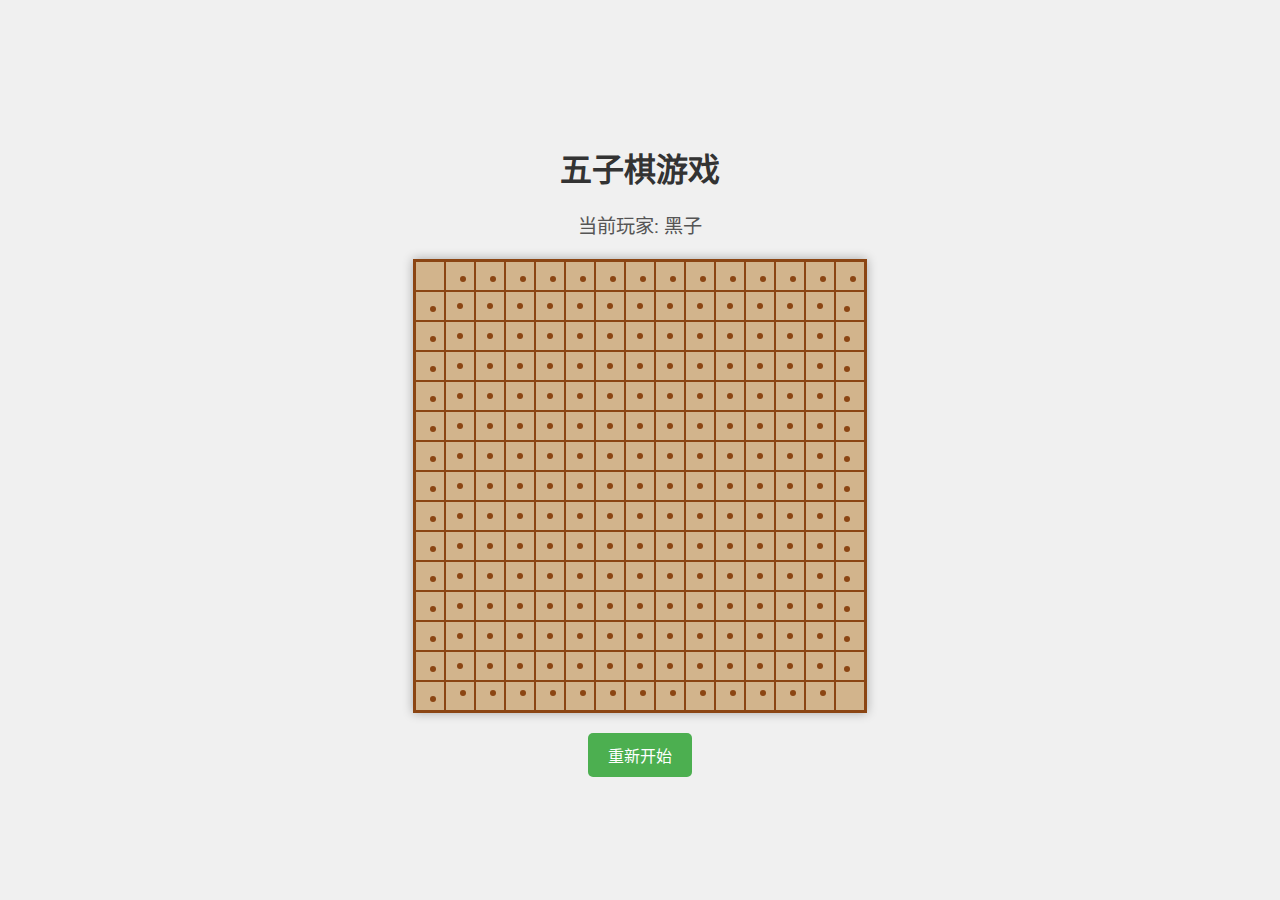
<file: gomoku_backup.html>
<!DOCTYPE html>
<html lang="zh-CN">
<head>
    <meta charset="UTF-8">
    <meta name="viewport" content="width=device-width, initial-scale=1.0">
    <title>五子棋游戏</title>
    <style>
        body {
            display: flex;
            flex-direction: column;
            align-items: center;
            justify-content: center;
            min-height: 100vh;
            margin: 0;
            background-color: #f0f0f0;
            font-family: Arial, sans-serif;
        }
        
        h1 {
            color: #333;
        }
        
        .game-info {
            margin-bottom: 20px;
            font-size: 1.2em;
            color: #555;
        }
        
        .board {
            display: grid;
            grid-template-columns: repeat(15, 30px);
            grid-template-rows: repeat(15, 30px);
            gap: 0;
            background-color: #D2B48C;
            border: 2px solid #8B4513;
            box-shadow: 0 0 10px rgba(0, 0, 0, 0.3);
        }
        
        .cell {
            width: 30px;
            height: 30px;
            border: 1px solid #8B4513;
            box-sizing: border-box;
            display: flex;
            align-items: center;
            justify-content: center;
            cursor: pointer;
            position: relative;
        }
        
        .cell::before {
            content: "";
            position: absolute;
            width: 6px;
            height: 6px;
            background-color: #8B4513;
            border-radius: 50%;
            z-index: 1;
        }
        
        .cell:nth-child(15n+1)::before {
            left: 50%;
            top: 50%;
        }
        
        .cell:nth-child(15n+15)::before {
            right: 50%;
            top: 50%;
        }
        
        .cell:first-child::before,
        .cell:nth-child(225)::before {
            display: none;
        }
        
        .cell:nth-child(n+1):nth-child(-n+15)::before {
            top: 50%;
            left: 50%;
        }
        
        .cell:nth-child(n+211):nth-child(-n+225)::before {
            bottom: 50%;
            left: 50%;
        }
        
        .black-stone {
            width: 26px;
            height: 26px;
            background: radial-gradient(circle at 30% 30%, #000, #333);
            border-radius: 50%;
            z-index: 2;
            box-shadow: 1px 1px 3px rgba(0, 0, 0, 0.5);
        }
        
        .white-stone {
            width: 26px;
            height: 26px;
            background: radial-gradient(circle at 30% 30%, #fff, #ddd);
            border-radius: 50%;
            z-index: 2;
            box-shadow: 1px 1px 3px rgba(0, 0, 0, 0.5);
        }
        
        .winning-stone {
            animation: pulse 1s infinite;
        }
        
        @keyframes pulse {
            0% { transform: scale(1); }
            50% { transform: scale(1.1); }
            100% { transform: scale(1); }
        }
        
        button {
            margin-top: 20px;
            padding: 10px 20px;
            font-size: 1em;
            background-color: #4CAF50;
            color: white;
            border: none;
            border-radius: 5px;
            cursor: pointer;
            transition: background-color 0.3s;
        }
        
        button:hover {
            background-color: #45a049;
        }
    </style>
</head>
<body>
    <h1>五子棋游戏</h1>
    <div class="game-info" id="gameInfo">当前玩家: 黑子</div>
    <div class="board" id="board"></div>
    <button onclick="resetGame()">重新开始</button>

    <script>
        // 初始化游戏状态
        let board = Array(15).fill().map(() => Array(15).fill(0));
        let currentPlayer = 1; // 1代表黑子，2代表白子
        let gameOver = false;
        const boardElement = document.getElementById('board');
        const gameInfoElement = document.getElementById('gameInfo');
        
        // 创建棋盘
        function createBoard() {
            boardElement.innerHTML = '';
            for (let i = 0; i < 15; i++) {
                for (let j = 0; j < 15; j++) {
                    const cell = document.createElement('div');
                    cell.className = 'cell';
                    cell.dataset.row = i;
                    cell.dataset.col = j;
                    cell.addEventListener('click', () => placeStone(i, j));
                    boardElement.appendChild(cell);
                }
            }
        }
        
        // 落子
        function placeStone(row, col) {
            if (board[row][col] !== 0 || gameOver) return;
            
            board[row][col] = currentPlayer;
            const cell = document.querySelector(`.cell[data-row="${row}"][data-col="${col}"]`);
            
            const stone = document.createElement('div');
            stone.className = currentPlayer === 1 ? 'black-stone' : 'white-stone';
            cell.appendChild(stone);
            
            if (checkWin(row, col)) {
                gameOver = true;
                highlightWinningStones(row, col);
                gameInfoElement.textContent = `游戏结束! ${currentPlayer === 1 ? '黑子' : '白子'} 获胜!`;
            } else {
                currentPlayer = currentPlayer === 1 ? 2 : 1;
                gameInfoElement.textContent = `当前玩家: ${currentPlayer === 1 ? '黑子' : '白子'}`;
            }
        }
        
        // 检查是否获胜
        function checkWin(row, col) {
            const player = board[row][col];
            const directions = [
                [0, 1],  // 水平
                [1, 0],  // 垂直
                [1, 1],  // 主对角线
                [1, -1]  // 副对角线
            ];
            
            for (let [dx, dy] of directions) {
                let count = 1;
                
                // 正方向
                for (let i = 1; i < 5; i++) {
                    const r = row + dx * i;
                    const c = col + dy * i;
                    if (r >= 0 && r < 15 && c >= 0 && c < 15 && board[r][c] === player) {
                        count++;
                    } else {
                        break;
                    }
                }
                
                // 反方向
                for (let i = 1; i < 5; i++) {
                    const r = row - dx * i;
                    const c = col - dy * i;
                    if (r >= 0 && r < 15 && c >= 0 && c < 15 && board[r][c] === player) {
                        count++;
                    } else {
                        break;
                    }
                }
                
                if (count >= 5) return true;
            }
            
            return false;
        }
        
        // 高亮显示获胜棋子
        function highlightWinningStones(row, col) {
            const player = board[row][col];
            const directions = [
                [0, 1],  // 水平
                [1, 0],  // 垂直
                [1, 1],  // 主对角线
                [1, -1]  // 副对角线
            ];
            
            let winningCells = [{row, col}];
            
            for (let [dx, dy] of directions) {
                let count = 1;
                let tempCells = [{row, col}];
                
                // 正方向
                for (let i = 1; i < 5; i++) {
                    const r = row + dx * i;
                    const c = col + dy * i;
                    if (r >= 0 && r < 15 && c >= 0 && c < 15 && board[r][c] === player) {
                        count++;
                        tempCells.push({row: r, col: c});
                    } else {
                        break;
                    }
                }
                
                // 反方向
                for (let i = 1; i < 5; i++) {
                    const r = row - dx * i;
                    const c = col - dy * i;
                    if (r >= 0 && r < 15 && c >= 0 && c < 15 && board[r][c] === player) {
                        count++;
                        tempCells.push({row: r, col: c});
                    } else {
                        break;
                    }
                }
                
                if (count >= 5) {
                    winningCells = tempCells;
                    break;
                }
            }
            
            // 添加高亮效果
            winningCells.forEach(cell => {
                const cellElement = document.querySelector(`.cell[data-row="${cell.row}"][data-col="${cell.col}"]`);
                const stone = cellElement.querySelector('.black-stone, .white-stone');
                if (stone) {
                    stone.classList.add('winning-stone');
                }
            });
        }
        
        // 重新开始游戏
        function resetGame() {
            board = Array(15).fill().map(() => Array(15).fill(0));
            currentPlayer = 1;
            gameOver = false;
            gameInfoElement.textContent = '当前玩家: 黑子';
            createBoard();
        }
        
        // 初始化游戏
        createBoard();
    </script>
</body>
</html>
</file>
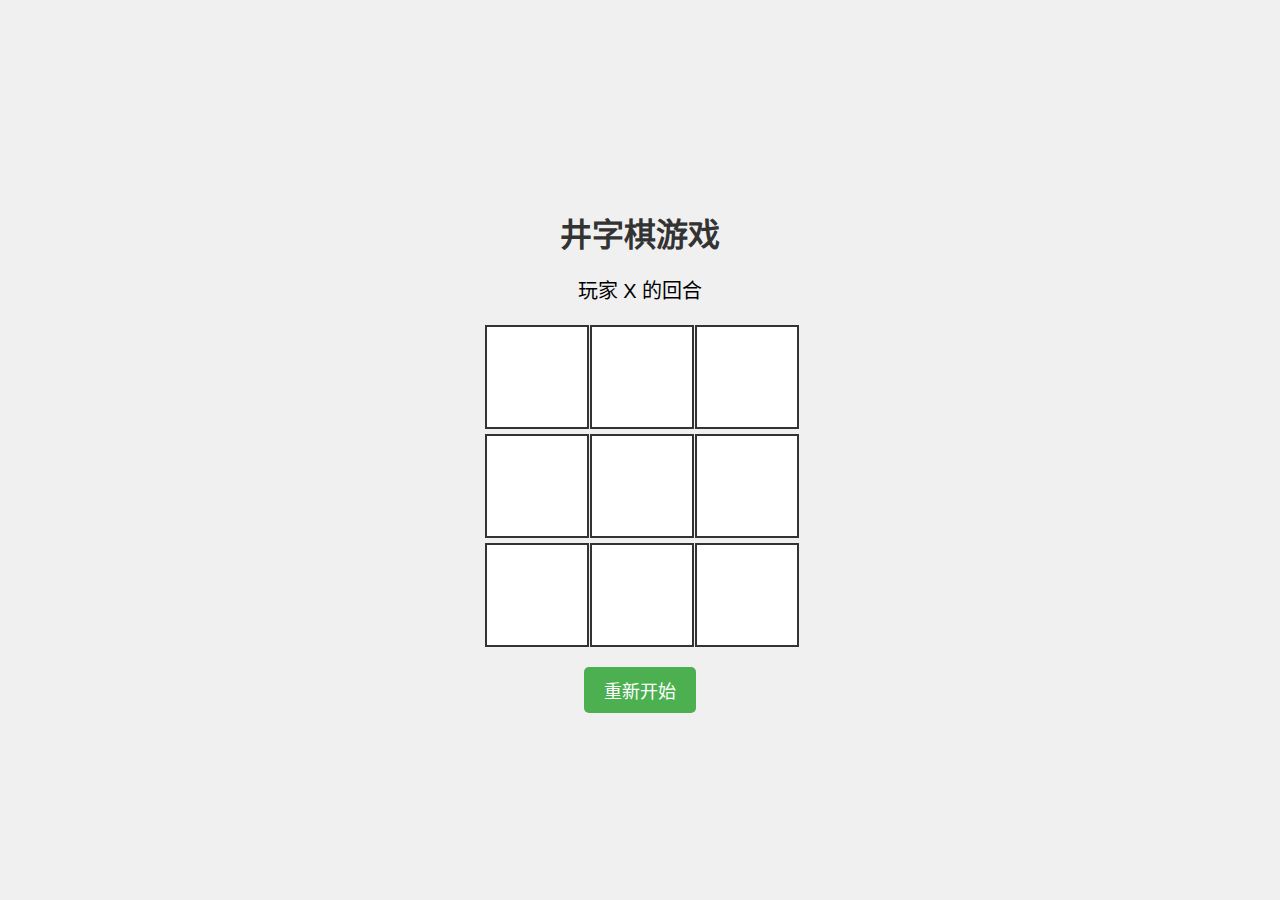
<file: tic-tac-toe.html>
<!DOCTYPE html>
<html lang="zh-CN">
<head>
    <meta charset="UTF-8">
    <meta name="viewport" content="width=device-width, initial-scale=1.0">
    <title>井字棋游戏</title>
    <style>
        body {
            font-family: Arial, sans-serif;
            display: flex;
            justify-content: center;
            align-items: center;
            height: 100vh;
            margin: 0;
            background-color: #f0f0f0;
        }
        
        .game-container {
            text-align: center;
        }
        
        h1 {
            color: #333;
            margin-bottom: 20px;
        }
        
        .status {
            font-size: 20px;
            margin-bottom: 20px;
            height: 30px;
        }
        
        .board {
            display: grid;
            grid-template-columns: repeat(3, 100px);
            grid-gap: 5px;
            margin: 0 auto;
        }
        
        .cell {
            width: 100px;
            height: 100px;
            background-color: #fff;
            border: 2px solid #333;
            display: flex;
            justify-content: center;
            align-items: center;
            font-size: 48px;
            cursor: pointer;
            transition: background-color 0.3s;
        }
        
        .cell:hover {
            background-color: #e0e0e0;
        }
        
        .cell.winner {
            background-color: #aaffaa;
        }
        
        button {
            margin-top: 20px;
            padding: 10px 20px;
            font-size: 18px;
            background-color: #4CAF50;
            color: white;
            border: none;
            border-radius: 5px;
            cursor: pointer;
        }
        
        button:hover {
            background-color: #45a049;
        }
    </style>
</head>
<body>
    <div class="game-container">
        <h1>井字棋游戏</h1>
        <div class="status" id="status">玩家 X 的回合</div>
        <div class="board" id="board">
            <div class="cell" data-index="0"></div>
            <div class="cell" data-index="1"></div>
            <div class="cell" data-index="2"></div>
            <div class="cell" data-index="3"></div>
            <div class="cell" data-index="4"></div>
            <div class="cell" data-index="5"></div>
            <div class="cell" data-index="6"></div>
            <div class="cell" data-index="7"></div>
            <div class="cell" data-index="8"></div>
        </div>
        <button id="restart">重新开始</button>
    </div>

    <script>
        document.addEventListener('DOMContentLoaded', () => {
            const board = document.getElementById('board');
            const status = document.getElementById('status');
            const restartBtn = document.getElementById('restart');
            const cells = document.querySelectorAll('.cell');
            
            let currentPlayer = 'X';
            let gameActive = true;
            let gameState = ['', '', '', '', '', '', '', '', ''];
            
            const winningConditions = [
                [0, 1, 2], [3, 4, 5], [6, 7, 8], // 水平线
                [0, 3, 6], [1, 4, 7], [2, 5, 8], // 垂直线
                [0, 4, 8], [2, 4, 6]             // 对角线
            ];
            
            const handleCellClick = (e) => {
                const cell = e.target;
                const index = parseInt(cell.getAttribute('data-index'));
                
                // 检查是否有效点击
                if (gameState[index] !== '' || !gameActive) {
                    return;
                }
                
                // 更新游戏状态
                gameState[index] = currentPlayer;
                cell.textContent = currentPlayer;
                
                // 检查胜利条件
                checkWin();
            };
            
            const checkWin = () => {
                let roundWon = false;
                let winLine = [];
                
                for (let i = 0; i < winningConditions.length; i++) {
                    const [a, b, c] = winningConditions[i];
                    if (gameState[a] && gameState[a] === gameState[b] && gameState[a] === gameState[c]) {
                        roundWon = true;
                        winLine = winningConditions[i];
                        break;
                    }
                }
                
                if (roundWon) {
                    status.textContent = `玩家 ${currentPlayer} 获胜!`;
                    gameActive = false;
                    
                    // 高亮获胜位置
                    winLine.forEach(index => {
                        cells[index].classList.add('winner');
                    });
                    return;
                }
                
                // 检查平局
                if (!gameState.includes('')) {
                    status.textContent = '平局!';
                    gameActive = false;
                    return;
                }
                
                // 切换玩家
                currentPlayer = currentPlayer === 'X' ? 'O' : 'X';
                status.textContent = `玩家 ${currentPlayer} 的回合`;
            };
            
            const restartGame = () => {
                currentPlayer = 'X';
                gameActive = true;
                gameState = ['', '', '', '', '', '', '', '', ''];
                status.textContent = `玩家 X 的回合`;
                
                cells.forEach(cell => {
                    cell.textContent = '';
                    cell.classList.remove('winner');
                });
            };
            
            // 为每个单元格添加点击事件
            cells.forEach(cell => {
                cell.addEventListener('click', handleCellClick);
            });
            
            // 为重启按钮添加事件
            restartBtn.addEventListener('click', restartGame);
        });
    </script>
</body>
</html>
</file>
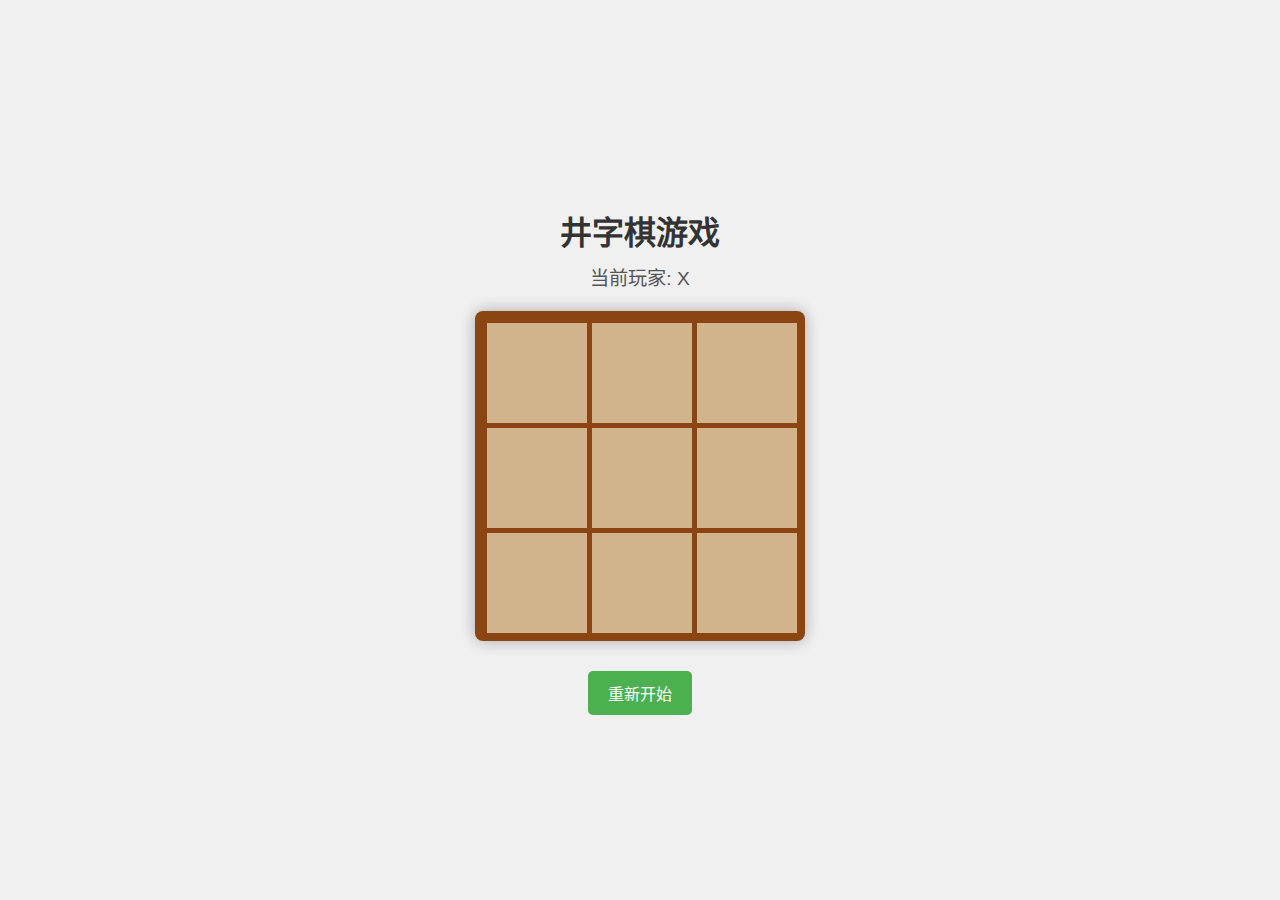
<file: tictactoe.html>
<!DOCTYPE html>
<html lang="zh-CN">
<head>
    <meta charset="UTF-8">
    <meta name="viewport" content="width=device-width, initial-scale=1.0">
    <title>井字棋游戏</title>
    <style>
        body {
            display: flex;
            flex-direction: column;
            align-items: center;
            justify-content: center;
            min-height: 100vh;
            margin: 0;
            background-color: #f0f0f0;
            font-family: Arial, sans-serif;
        }
        
        h1 {
            color: #333;
            margin-bottom: 10px;
        }
        
        .game-info {
            margin-bottom: 20px;
            font-size: 1.2em;
            color: #555;
        }
        
        .board {
            display: grid;
            grid-template-columns: repeat(3, 100px);
            grid-template-rows: repeat(3, 100px);
            gap: 5px;
            background-color: #8B4513;
            padding: 10px;
            border-radius: 8px;
            box-shadow: 0 0 15px rgba(0, 0, 0, 0.3);
        }
        
        .cell {
            width: 100px;
            height: 100px;
            background-color: #D2B48C;
            border: 2px solid #8B4513;
            display: flex;
            align-items: center;
            justify-content: center;
            font-size: 3em;
            font-weight: bold;
            cursor: pointer;
            transition: background-color 0.3s;
        }
        
        .cell:hover {
            background-color: #e0c9a6;
        }
        
        .cell.x {
            color: #e74c3c;
        }
        
        .cell.o {
            color: #3498db;
        }
        
        button {
            margin-top: 20px;
            padding: 10px 20px;
            font-size: 1em;
            background-color: #4CAF50;
            color: white;
            border: none;
            border-radius: 5px;
            cursor: pointer;
            transition: background-color 0.3s;
        }
        
        button:hover {
            background-color: #45a049;
        }
        
        .winning-cell {
            background-color: #a8e6a1;
            animation: pulse 1s infinite;
        }
        
        @keyframes pulse {
            0% { transform: scale(1); }
            50% { transform: scale(1.05); }
            100% { transform: scale(1); }
        }
        
        .win-message {
            font-size: 1.5em;
            font-weight: bold;
            color: #2c3e50;
            margin-top: 10px;
        }
    </style>
</head>
<body>
    <h1>井字棋游戏</h1>
    <div class="game-info">当前玩家: <span id="currentPlayer">X</span></div>
    <div class="board" id="board"></div>
    <div class="win-message" id="winMessage"></div>
    <button onclick="resetGame()">重新开始</button>

    <script>
        // 初始化游戏状态
        let board = Array(3).fill().map(() => Array(3).fill(''));
        let currentPlayer = 'X';
        let gameOver = false;
        const boardElement = document.getElementById('board');
        const currentPlayerElement = document.getElementById('currentPlayer');
        const winMessageElement = document.getElementById('winMessage');
        
        // 创建棋盘
        function createBoard() {
            boardElement.innerHTML = '';
            for (let i = 0; i < 3; i++) {
                for (let j = 0; j < 3; j++) {
                    const cell = document.createElement('div');
                    cell.className = 'cell';
                    cell.dataset.row = i;
                    cell.dataset.col = j;
                    cell.addEventListener('click', () => makeMove(i, j));
                    boardElement.appendChild(cell);
                }
            }
        }
        
        // 下棋
        function makeMove(row, col) {
            if (board[row][col] !== '' || gameOver) return;
            
            board[row][col] = currentPlayer;
            const cell = document.querySelector(`.cell[data-row="${row}"][data-col="${col}"]`);
            cell.textContent = currentPlayer;
            cell.classList.add(currentPlayer.toLowerCase());
            
            if (checkWin()) {
                gameOver = true;
                winMessageElement.textContent = `玩家 ${currentPlayer} 获胜！`;
                highlightWinningCells();
            } else if (isBoardFull()) {
                gameOver = true;
                winMessageElement.textContent = '平局！';
            } else {
                currentPlayer = currentPlayer === 'X' ? 'O' : 'X';
                currentPlayerElement.textContent = currentPlayer;
            }
        }
        
        // 检查是否获胜
        function checkWin() {
            // 检查行
            for (let i = 0; i < 3; i++) {
                if (board[i][0] !== '' && board[i][0] === board[i][1] && board[i][1] === board[i][2]) {
                    return true;
                }
            }
            
            // 检查列
            for (let j = 0; j < 3; j++) {
                if (board[0][j] !== '' && board[0][j] === board[1][j] && board[1][j] === board[2][j]) {
                    return true;
                }
            }
            
            // 检查对角线
            if (board[0][0] !== '' && board[0][0] === board[1][1] && board[1][1] === board[2][2]) {
                return true;
            }
            
            if (board[0][2] !== '' && board[0][2] === board[1][1] && board[1][1] === board[2][0]) {
                return true;
            }
            
            return false;
        }
        
        // 检查棋盘是否已满
        function isBoardFull() {
            for (let i = 0; i < 3; i++) {
                for (let j = 0; j < 3; j++) {
                    if (board[i][j] === '') {
                        return false;
                    }
                }
            }
            return true;
        }
        
        // 高亮显示获胜路径
        function highlightWinningCells() {
            // 检查行
            for (let i = 0; i < 3; i++) {
                if (board[i][0] !== '' && board[i][0] === board[i][1] && board[i][1] === board[i][2]) {
                    document.querySelector(`.cell[data-row="${i}"][data-col="0"]`).classList.add('winning-cell');
                    document.querySelector(`.cell[data-row="${i}"][data-col="1"]`).classList.add('winning-cell');
                    document.querySelector(`.cell[data-row="${i}"][data-col="2"]`).classList.add('winning-cell');
                    return;
                }
            }
            
            // 检查列
            for (let j = 0; j < 3; j++) {
                if (board[0][j] !== '' && board[0][j] === board[1][j] && board[1][j] === board[2][j]) {
                    document.querySelector(`.cell[data-row="0"][data-col="${j}"]`).classList.add('winning-cell');
                    document.querySelector(`.cell[data-row="1"][data-col="${j}"]`).classList.add('winning-cell');
                    document.querySelector(`.cell[data-row="2"][data-col="${j}"]`).classList.add('winning-cell');
                    return;
                }
            }
            
            // 检查对角线
            if (board[0][0] !== '' && board[0][0] === board[1][1] && board[1][1] === board[2][2]) {
                document.querySelector('.cell[data-row="0"][data-col="0"]').classList.add('winning-cell');
                document.querySelector('.cell[data-row="1"][data-col="1"]').classList.add('winning-cell');
                document.querySelector('.cell[data-row="2"][data-col="2"]').classList.add('winning-cell');
                return;
            }
            
            if (board[0][2] !== '' && board[0][2] === board[1][1] && board[1][1] === board[2][0]) {
                document.querySelector('.cell[data-row="0"][data-col="2"]').classList.add('winning-cell');
                document.querySelector('.cell[data-row="1"][data-col="1"]').classList.add('winning-cell');
                document.querySelector('.cell[data-row="2"][data-col="0"]').classList.add('winning-cell');
                return;
            }
        }
        
        // 重新开始游戏
        function resetGame() {
            board = Array(3).fill().map(() => Array(3).fill(''));
            currentPlayer = 'X';
            gameOver = false;
            currentPlayerElement.textContent = currentPlayer;
            winMessageElement.textContent = '';
            createBoard();
        }
        
        // 初始化游戏
        createBoard();
    </script>
</body>
</html>
</file>
<file: style.css>
body {
    font-family: Arial, sans-serif;
    display: flex;
    justify-content: center;
    align-items: center;
    height: 100vh;
    margin: 0;
    background-color: #f0f0f0;
}

.game-container {
    text-align: center;
    background: white;
    padding: 20px;
    border-radius: 10px;
    box-shadow: 0 4px 8px rgba(0,0,0,0.1);
}

h1 {
    margin-top: 0;
}

#board {
    border: 2px solid #333;
    background: #dcb35c; /* 棋盘背景色 */
    display: block;
    margin: 20px auto;
}

.status {
    font-size: 18px;
    margin-bottom: 10px;
}

.controls {
    margin-top: 20px;
}

button {
    padding: 10px 20px;
    font-size: 16px;
    cursor: pointer;
    background-color: #4CAF50;
    color: white;
    border: none;
    border-radius: 5px;
}

button:hover {
    background-color: #45a049;
}
</file>
<file: game/tic-tac-toe/style.css>
* {
    margin: 0;
    padding: 0;
    box-sizing: border-box;
}

body {
    font-family: 'Arial', sans-serif;
    background: linear-gradient(135deg, #667eea 0%, #764ba2 100%);
    min-height: 100vh;
    display: flex;
    justify-content: center;
    align-items: center;
    color: #333;
}

.game-container {
    background: rgba(255, 255, 255, 0.95);
    border-radius: 20px;
    padding: 30px;
    box-shadow: 0 15px 35px rgba(0, 0, 0, 0.2);
    text-align: center;
    min-width: 400px;
}

h1 {
    color: #667eea;
    margin-bottom: 20px;
    font-size: 2.5em;
    text-shadow: 2px 2px 4px rgba(0, 0, 0, 0.1);
}

.game-info {
    display: flex;
    justify-content: space-between;
    align-items: center;
    margin-bottom: 20px;
    padding: 0 10px;
}

#status {
    font-size: 1.2em;
    font-weight: bold;
    color: #667eea;
}

#restartBtn {
    background: #667eea;
    color: white;
    border: none;
    padding: 10px 20px;
    border-radius: 25px;
    cursor: pointer;
    font-size: 1em;
    transition: all 0.3s ease;
    box-shadow: 0 4px 15px rgba(102, 126, 234, 0.4);
}

#restartBtn:hover {
    background: #5a67d8;
    transform: translateY(-2px);
    box-shadow: 0 6px 20px rgba(102, 126, 234, 0.6);
}

.game-board {
    display: grid;
    grid-template-columns: repeat(3, 1fr);
    grid-template-rows: repeat(3, 1fr);
    gap: 10px;
    width: 300px;
    height: 300px;
    margin: 0 auto 20px;
    background: #667eea;
    padding: 10px;
    border-radius: 15px;
    box-shadow: 0 10px 25px rgba(0, 0, 0, 0.2);
}

.cell {
    background: white;
    border: none;
    border-radius: 10px;
    cursor: pointer;
    display: flex;
    justify-content: center;
    align-items: center;
    font-size: 3em;
    font-weight: bold;
    transition: all 0.3s ease;
    color: #333;
    box-shadow: 0 4px 10px rgba(0, 0, 0, 0.1);
}

.cell:hover:not(.taken) {
    background: #f7fafc;
    transform: scale(0.95);
}

.cell.x {
    color: #667eea;
}

.cell.o {
    color: #764ba2;
}

.cell.winner {
    background: #48bb78;
    color: white;
    animation: pulse 0.5s ease-in-out;
}

.cell.taken {
    cursor: not-allowed;
}

@keyframes pulse {
    0% { transform: scale(1); }
    50% { transform: scale(1.1); }
    100% { transform: scale(1); }
}

.score-board {
    display: flex;
    justify-content: space-around;
    margin-top: 20px;
    padding: 15px;
    background: #f7fafc;
    border-radius: 10px;
}

.score {
    text-align: center;
}

.score span:first-child {
    font-weight: bold;
    display: block;
    margin-bottom: 5px;
    color: #4a5568;
}

.score span:last-child {
    font-size: 1.5em;
    font-weight: bold;
    color: #667eea;
}

@media (max-width: 480px) {
    .game-container {
        min-width: 90vw;
        padding: 20px;
    }
    
    .game-board {
        width: 250px;
        height: 250px;
    }
    
    .cell {
        font-size: 2.5em;
    }
    
    h1 {
        font-size: 2em;
    }
}
</file>
<file: gobang.css>
body {
    font-family: Arial, sans-serif;
    display: flex;
    justify-content: center;
    align-items: center;
    min-height: 100vh;
    margin: 0;
    background-color: #f0f0f0;
}

.container {
    text-align: center;
    background-color: white;
    padding: 20px;
    border-radius: 10px;
    box-shadow: 0 4px 8px rgba(0,0,0,0.1);
}

h1 {
    margin-top: 0;
}

.game-info {
    display: flex;
    justify-content: space-between;
    align-items: center;
    margin-bottom: 20px;
    padding: 0 20px;
}

.current-player {
    font-size: 18px;
    font-weight: bold;
}

#restart-btn {
    padding: 8px 16px;
    font-size: 16px;
    background-color: #4CAF50;
    color: white;
    border: none;
    border-radius: 4px;
    cursor: pointer;
}

#restart-btn:hover {
    background-color: #45a049;
}

.game-board {
    display: inline-block;
    background-color: #DEB887;
    border: 2px solid #8B4513;
    position: relative;
}

/* 棋盘格子 */
.game-board::before {
    content: "";
    display: block;
    padding-bottom: 100%; /* 保持正方形比例 */
}

.cell {
    position: absolute;
    border-right: 1px solid #000;
    border-bottom: 1px solid #000;
    box-sizing: border-box;
}

.cell.black::after {
    content: "";
    position: absolute;
    top: 50%;
    left: 50%;
    width: 80%;
    height: 80%;
    background-color: black;
    border-radius: 50%;
    transform: translate(-50%, -50%);
}

.cell.white::after {
    content: "";
    position: absolute;
    top: 50%;
    left: 50%;
    width: 80%;
    height: 80%;
    background-color: white;
    border: 1px solid #000;
    border-radius: 50%;
    transform: translate(-50%, -50%);
}

.game-status {
    margin-top: 20px;
    font-size: 20px;
    font-weight: bold;
    min-height: 30px;
}

.winner {
    color: green;
}
</file>
